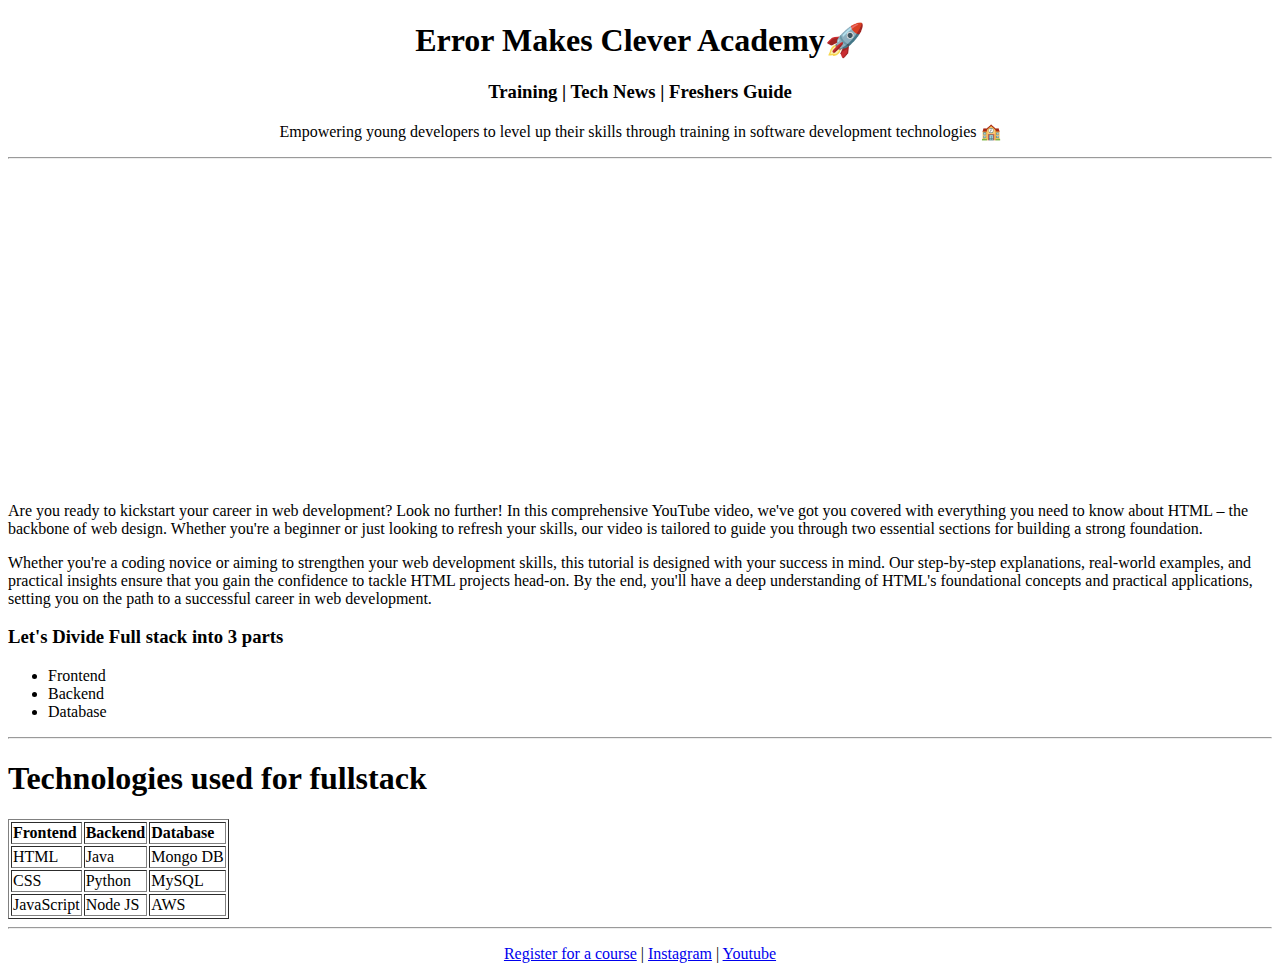
<file: HTML/HTML/index.html>
<!DOCTYPE html>
<html>
    <head>
        <title>EMC</title>
    </head>
    <body>
        <center>
            <h1>Error Makes Clever Academy🚀</h1>
            <h3>Training | Tech News | Freshers Guide </h3>
            <p>Empowering young developers to level up their skills through training in software development technologies 🏫 </p>
            <hr>
            <iframe width="560" height="315" src="https://www.youtube.com/embed/5QzzeYHApV0?si=OLLwIfHPtecXIySS" title="YouTube video player" frameborder="0" allow="accelerometer; autoplay; clipboard-write; encrypted-media; gyroscope; picture-in-picture; web-share" referrerpolicy="strict-origin-when-cross-origin" allowfullscreen></iframe>
        </center>
        <p>Are you ready to kickstart your career in web development? Look no further! In this comprehensive YouTube video, we've got you covered with everything you need to know about HTML – the backbone of web design. Whether you're a beginner or just looking to refresh your skills, our video is tailored to guide you through two essential sections for building a strong foundation.</p>
        <p>Whether you're a coding novice or aiming to strengthen your web development skills, this tutorial is designed with your success in mind. Our step-by-step explanations, real-world examples, and practical insights ensure that you gain the confidence to tackle HTML projects head-on. By the end, you'll have a deep understanding of HTML's foundational concepts and practical applications, setting you on the path to a successful career in web development.</p>
        <h3>Let's Divide Full stack into 3 parts</h3>
        <ul>
            <li>Frontend</li>
            <li>Backend</li>
            <li>Database</li>
        </ul>
        <hr>
        <h1>Technologies used for fullstack</h1>
        <table border="1">
            <tr>
                <td><b>Frontend</b></td>
                <td><b>Backend</b></td>
                <td><b>Database</b></td>
            </tr>
            <tr>
                <td>HTML</td>
                <td>Java</td>
                <td>Mongo DB</td>
            </tr>
            <tr>
                <td>CSS</td>
                <td>Python</td>
                <td>MySQL</td>
            </tr>
            <tr>
                <td>JavaScript</td>
                <td>Node JS</td>
                <td>AWS</td>
            </tr>
        </table>
        <hr>
        <center>
            <p>
            <a href="register.html">Register for a course</a>
            |
            <a href="https://www.instagram.com">Instagram</a>
            |
            <a href="https://www.youtube.com/watch?v=5QzzeYHApV0">Youtube</a>
            </p>
        </center>
    </body>
</html>
</file>
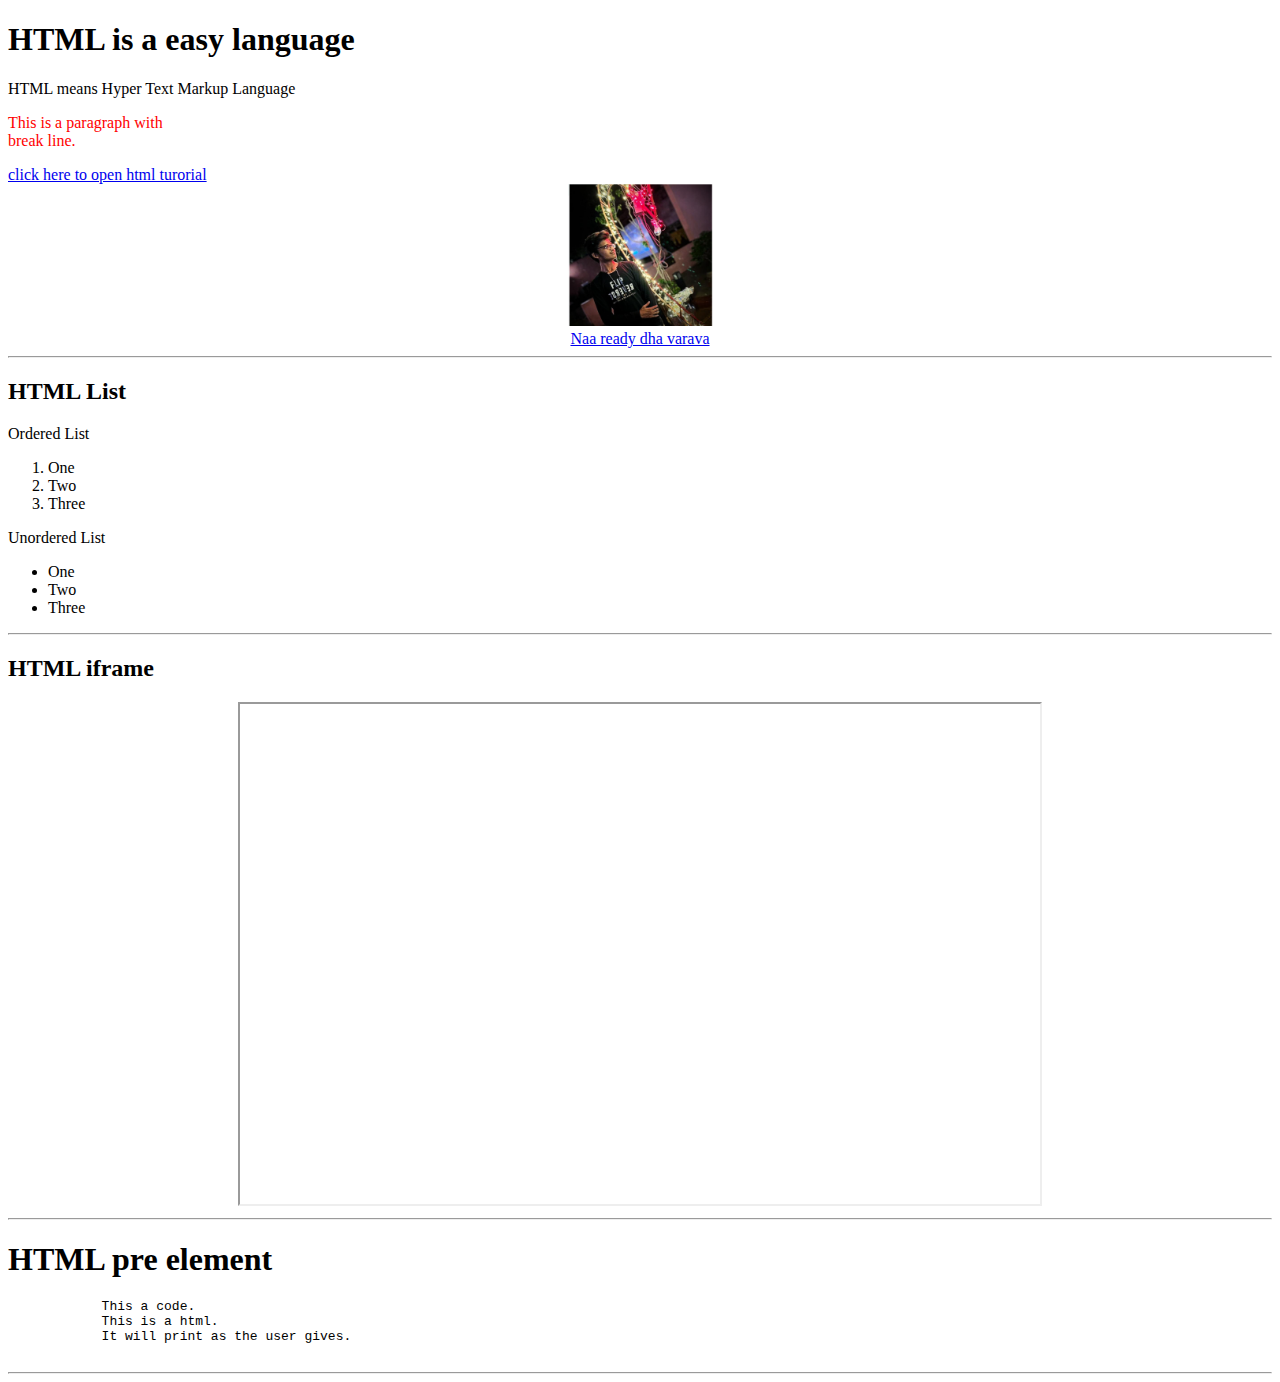
<file: HTML/hari.html>
<!DOCTYPE html>
<HTML lang="en-US">
    <HEAD>
        <TITLE>MY first code in html</TITLE>
    </HEAD>
    <Body>
        <h1>HTML is a easy language</h1>
        <p tile="I'm a tolltip">HTML means Hyper Text Markup Language</p>
        <p style="color:red;">This is a paragraph with <br> break line.</p>
        <a href="https://www.w3schools.com/html/html_attributes.asp">click here to open html turorial</a>
        <br>
        <center>
        <img src="Hari.png" alt="It's my image" width="145" height="142"> 
        <br>
        <a href="https://www.youtube.com/watch?v=3wDiqlTNlfQ">Naa ready dha varava</a>
        </center>
        <hr>
        <h2>HTML List</h2>
        <p>Ordered List</p>
        <ol>
            <li>One</li>
            <li>Two</li>
            <li>Three</li>
        </ol>
        <p>Unordered List</p>
        <ul>
            <li>One</li>
            <li>Two</li>
            <li>Three</li>
        </ul>
        <hr>
        <h2>HTML iframe</h2>
        <center>
        <iframe src="https://tamilyogi.team/" width="800" height="500"></iframe>
        </center>
        <hr>
        <h1>HTML pre element</h1>
        <pre>
            This a code.
            This is a html.
            It will print as the user gives.
        </pre>
        <hr>
    </Body>

</HTML>
</file>
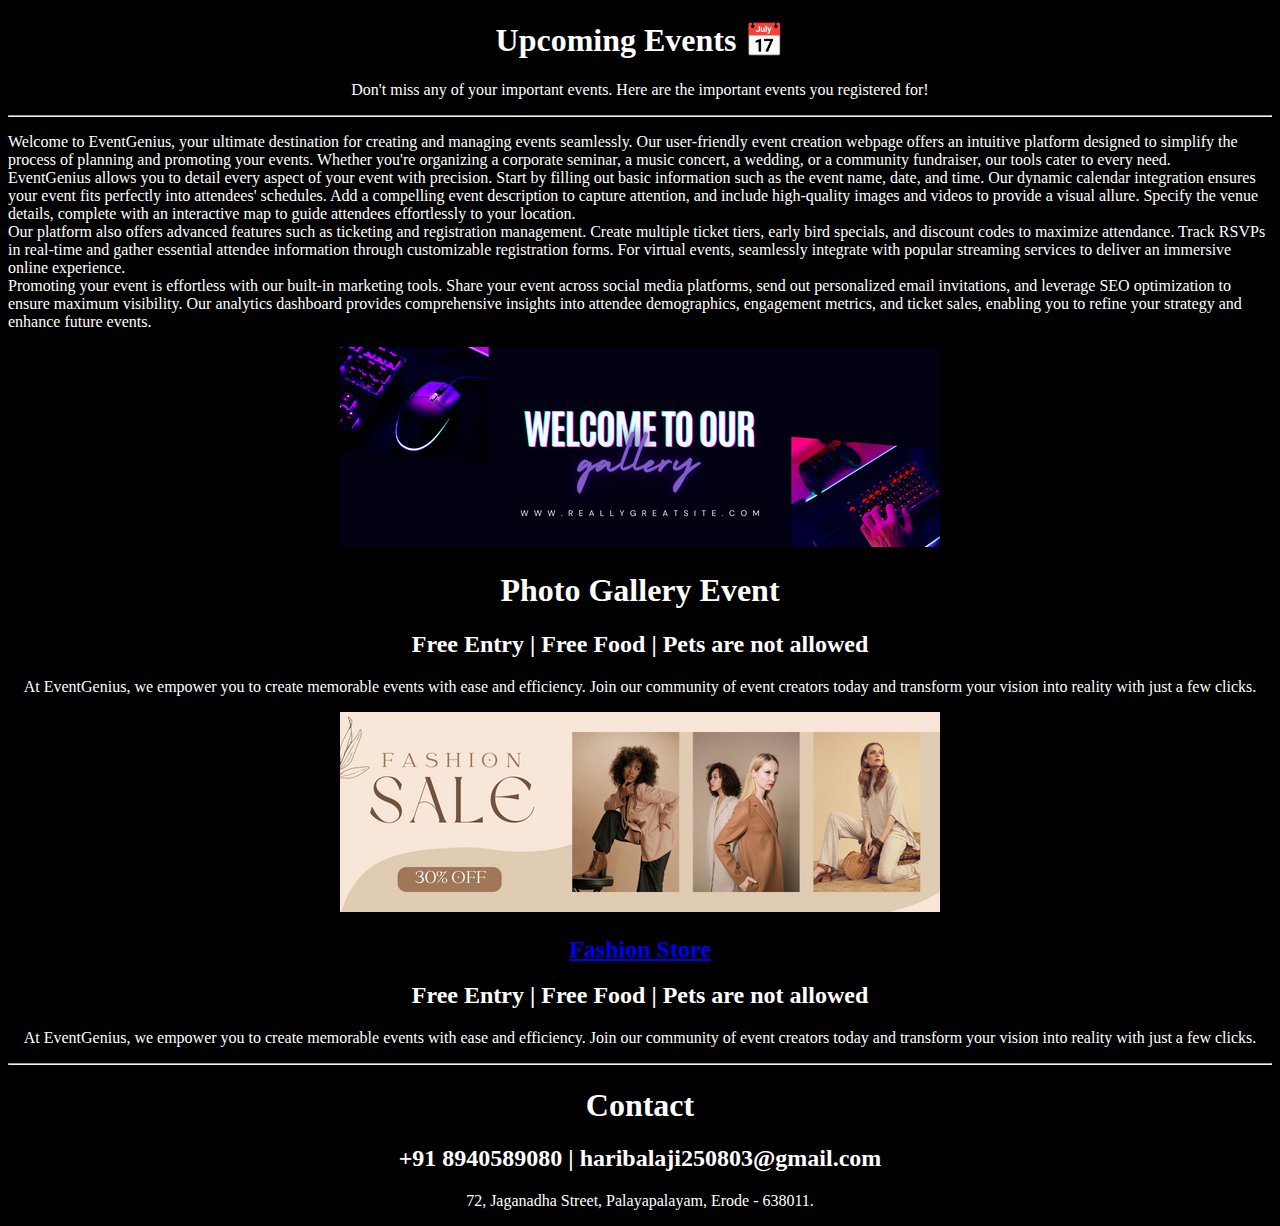
<file: HTML/Project1.html>
<!DOCTYPE html>
<html>
    <head>
        <title>Events</title>
        <link rel="icon" href="date.png">
    </head>
    <body bgcolor="black" style="color: white">
        <center>
        <h1>Upcoming Events 📅</h1>
        <p>Don't miss any of your important events. Here are the important events you registered for!</p>
        </center>
        <hr>
        <p>
            Welcome to EventGenius, your ultimate destination for creating and managing events seamlessly. Our user-friendly event creation webpage offers an intuitive platform designed to simplify the process of planning and promoting your events. Whether you're organizing a corporate seminar, a music concert, a wedding, or a community fundraiser, our tools cater to every need.
            <br>
            EventGenius allows you to detail every aspect of your event with precision. Start by filling out basic information such as the event name, date, and time. Our dynamic calendar integration ensures your event fits perfectly into attendees' schedules. Add a compelling event description to capture attention, and include high-quality images and videos to provide a visual allure. Specify the venue details, complete with an interactive map to guide attendees effortlessly to your location.
            <br>
            Our platform also offers advanced features such as ticketing and registration management. Create multiple ticket tiers, early bird specials, and discount codes to maximize attendance. Track RSVPs in real-time and gather essential attendee information through customizable registration forms. For virtual events, seamlessly integrate with popular streaming services to deliver an immersive online experience.
            <br>
            Promoting your event is effortless with our built-in marketing tools. Share your event across social media platforms, send out personalized email invitations, and leverage SEO optimization to ensure maximum visibility. Our analytics dashboard provides comprehensive insights into attendee demographics, engagement metrics, and ticket sales, enabling you to refine your strategy and enhance future events.
        </p>
        <center>
        <img src="event1.png">
        <h1>Photo Gallery Event</h1>
        <h2>Free Entry | Free Food | Pets are not allowed</h2>
        <p>
            At EventGenius, we empower you to create memorable events with ease and efficiency. Join our community of event creators today and transform your vision into reality with just a few clicks.
        </p>
        <img src="event2.png">
        <br>
        <h2>
        <a href="https://www.myntra.com/">Fashion Store</a>
        </h2>
        <h2>Free Entry | Free Food | Pets are not allowed</h2>
        <p>
            At EventGenius, we empower you to create memorable events with ease and efficiency. Join our community of event creators today and transform your vision into reality with just a few clicks.
        </p>
        </center>
        <hr>
        <center>
            <h1>Contact</h1>
            <h2>
                +91 8940589080 | haribalaji250803@gmail.com
            </h2>
            <p>72, Jaganadha Street, Palayapalayam, Erode - 638011.</p>
        </center>
    </body>
</html>
</file>
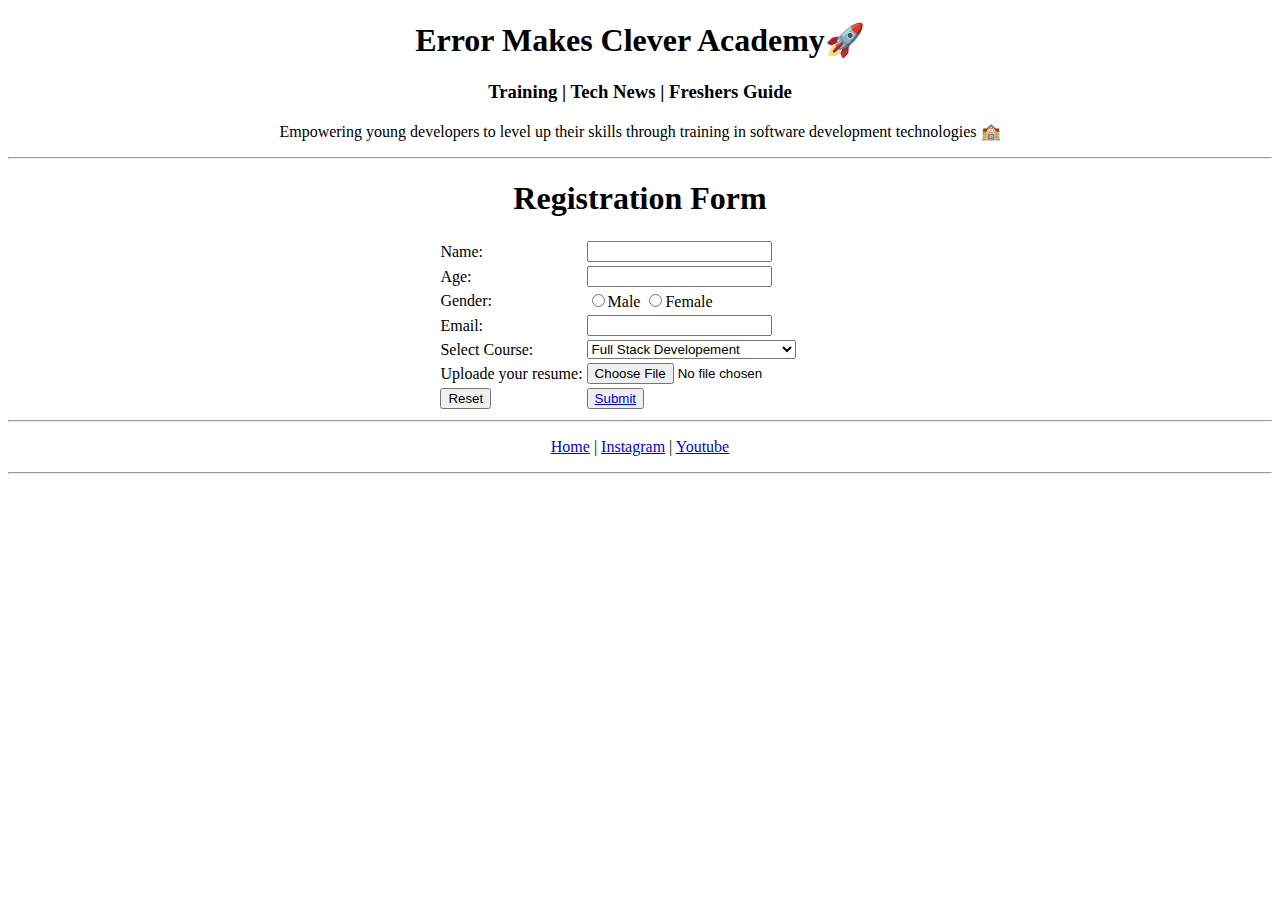
<file: HTML/HTML/register.html>
<!DOCTYPE html>
<html>
    <head>
        <title>Register for a course</title>
    </head>
    <body>
        <center>
            <h1>Error Makes Clever Academy🚀</h1>
            <h3>Training | Tech News | Freshers Guide </h3>
            <p>Empowering young developers to level up their skills through training in software development technologies 🏫 </p>
            <hr>
            <h1>Registration Form</h1>
            <form>
                <table>
                    <tr>
                        <td>Name: </td>
                        <td><input type="text"></td>
                    </tr>
                    <tr>
                        <td>Age: </td>
                        <td><input type="number"></td>
                    </tr>
                    <tr>
                        <td>Gender: </td>
                        <td>
                            <input type="radio" name="G">Male
                            <input type="radio" name="G">Female
                        </td>
                    </tr>
                    <tr>
                        <td>Email: </td>
                        <td><input type="email"></td>
                    </tr>
                    <tr>
                        <td>Select Course: </td>
                        <td>
                            <select>
                                <option>Full Stack Developement</option>
                                <option>Web Development</option>
                                <option>Database Management System</option>
                                <option>Data Structures</option>
                                <option>All the above</option>
                            </select>
                        </td>
                    </tr>
                    <tr>
                        <td>Uploade your resume: </td>
                        <td><input type="file"></td>
                    </tr>
                    <tr>
                        <td><input type="reset"></td>
                        <td>
                            <button>
                                <a href="registered.html">Submit</a>
                            </button>
                        </td>
                    </tr>
                </table>
            </form>
            <hr>
            <p>
                <a href="index.html">Home</a> | <a href="https://www.instagram.com">Instagram</a> | <a href="https://www.youtube.com/watch?v=5QzzeYHApV0">Youtube</a>
            </p>
            <hr>
        </center>
    </body>
</html>
</file>
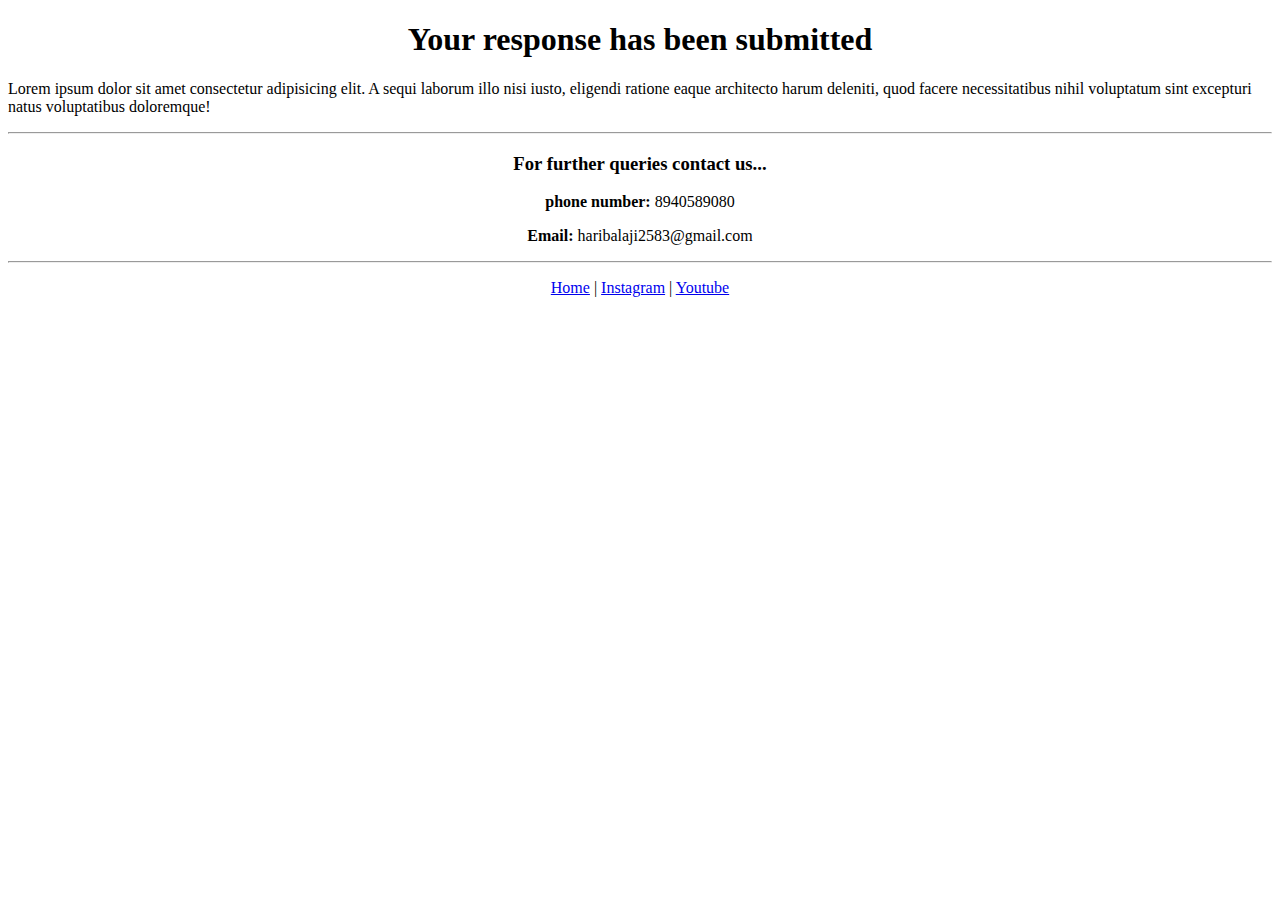
<file: HTML/HTML/registered.html>
<!DOCTYPE html>
<html>
    <head>
        <title>Registerd</title>
    </head>
    <body>
        <center>
            <h1>Your response has been submitted</h1>
        </center>
        <p>Lorem ipsum dolor sit amet consectetur adipisicing elit. A sequi laborum illo nisi iusto, eligendi ratione eaque architecto harum deleniti, quod facere necessitatibus nihil voluptatum sint excepturi natus voluptatibus doloremque!</p>
        <hr>
        <center>
            <h3>For further queries contact us...</h3>
            <p><b>phone number: </b>8940589080</p>
            <p><b>Email: </b>haribalaji2583@gmail.com</p>
            <hr>
            <p>
                <a href="index.html">Home</a> | <a href="https://www.instagram.com">Instagram</a> | <a href="https://www.youtube.com/watch?v=5QzzeYHApV0">Youtube</a>
            </p>
        </center>
        
    </body>
</html>
</file>
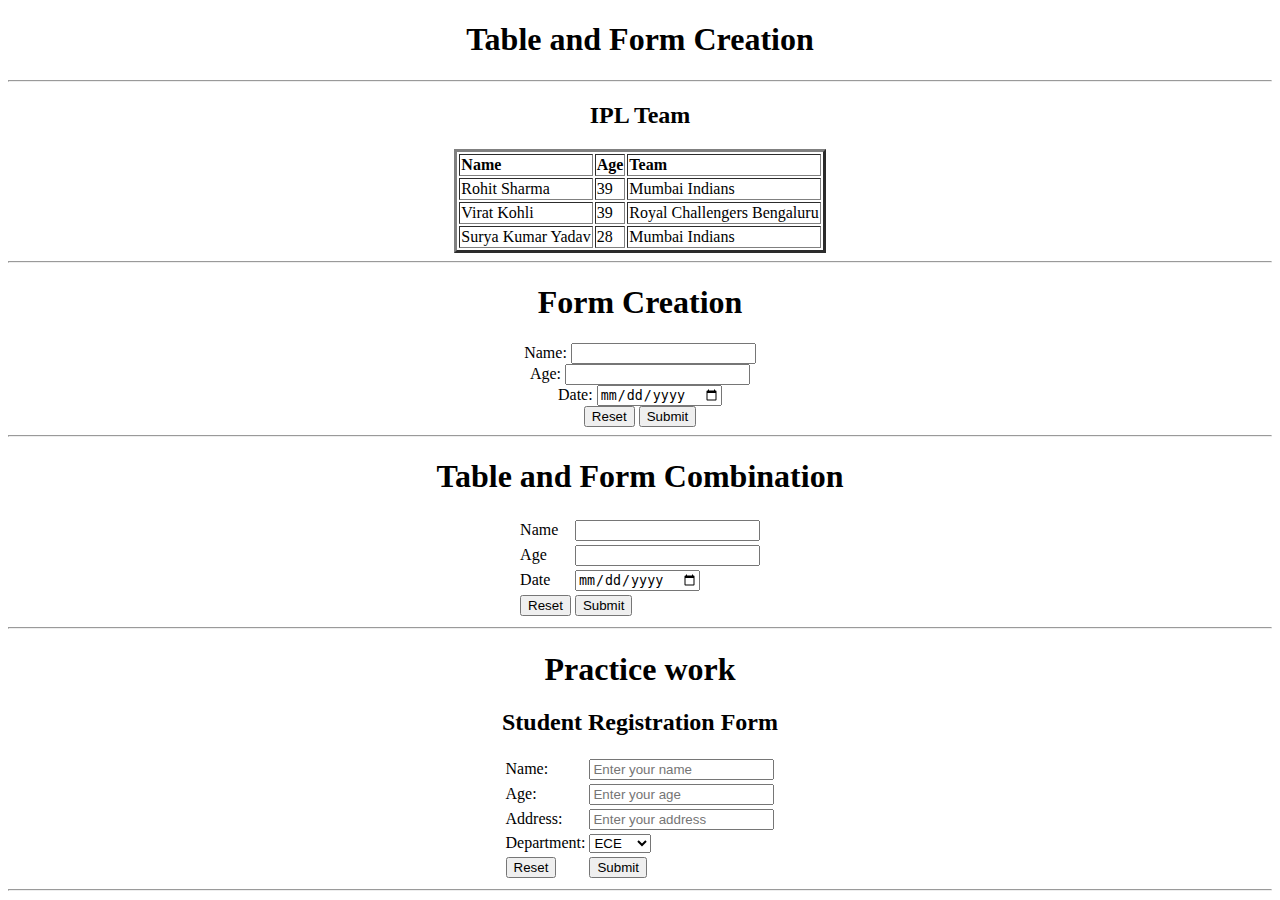
<file: HTML/HTML/table.html>
<!DOCTYPE html>
<html>
    <title>Practice</title>
    <body>
        <center>
            <h1>Table and Form Creation</h1>
            <hr>
        <h2>IPL Team</h2>
        <table border="3">
            <tr>
                <td><b>Name</b></td>
                <td><b>Age</b></td>
                <td><b>Team</b></td>
            </tr>
            <tr>
                <td>Rohit Sharma</td>
                <td>39</td>
                <td>Mumbai Indians</td>
            </tr>
            <tr>
                <td>Virat Kohli</td>
                <td>39</td>
                <td>Royal Challengers Bengaluru</td>
            </tr>
            <tr>
                <td>Surya Kumar Yadav</td>
                <td>28</td>
                <td>Mumbai Indians</td>
            </tr>
        </table>
        </center>
        <hr>
        <center>
            <h1>Form Creation</h1>
            Name: <input type="Text"><br>
            Age: <input type="number"><br>
            Date: <input type="date"><br>
            <input type="reset">
            <input type="submit">
        </center>
        <hr>
        <center>
            <h1>Table and Form Combination</h1>
            <form>
                <table>
                    <tr>
                        <td>Name</td>
                        <td><input type="text"></td>
                    </tr>
                    <tr>
                        <td>Age</td>
                        <td><input type="number"></td>
                    </tr>
                    <tr>
                        <td>Date</td>
                        <td><input type="date"></td>
                    </tr>
                    <tr>
                        <td><input type="reset"></td>
                        <td><input type="submit"></td>
                    </tr>
                </table>
            </form>
        </center>
        <hr>
        <center>
            <h1>Practice work</h1>
            <h2>Student Registration Form</h2>
            <form>
                <table>
                    <tr>
                        <td>Name: </td>
                        <td><input type="text" placeholder="Enter your name"></td>
                    </tr>
                    <tr>
                        <td>Age: </td>
                        <td><input type="number" placeholder="Enter your age"></td>
                    </tr>
                    <tr>
                        <td>Address: </td>
                        <td><input type="text" placeholder="Enter your address"></td>
                    </tr>
                    <tr>
                        <td>Department: </td>
                        <td>
                            <select>
                                <option>ECE</option>
                                <option>CSE</option>
                                <option>EEE</option>
                                <option>MECH</option>
                                <option>BME</option>
                                <option>IT</option>
                                <option>CIVIL</option>

                            </select>
                        </td>
                    </tr>
                    <tr>
                        <td><input type="reset"></td>
                        <td><input type="submit"></td>
                    </tr>
                </table>
            </form>
        </center>
        <hr>
    </body>
</html>
</file>
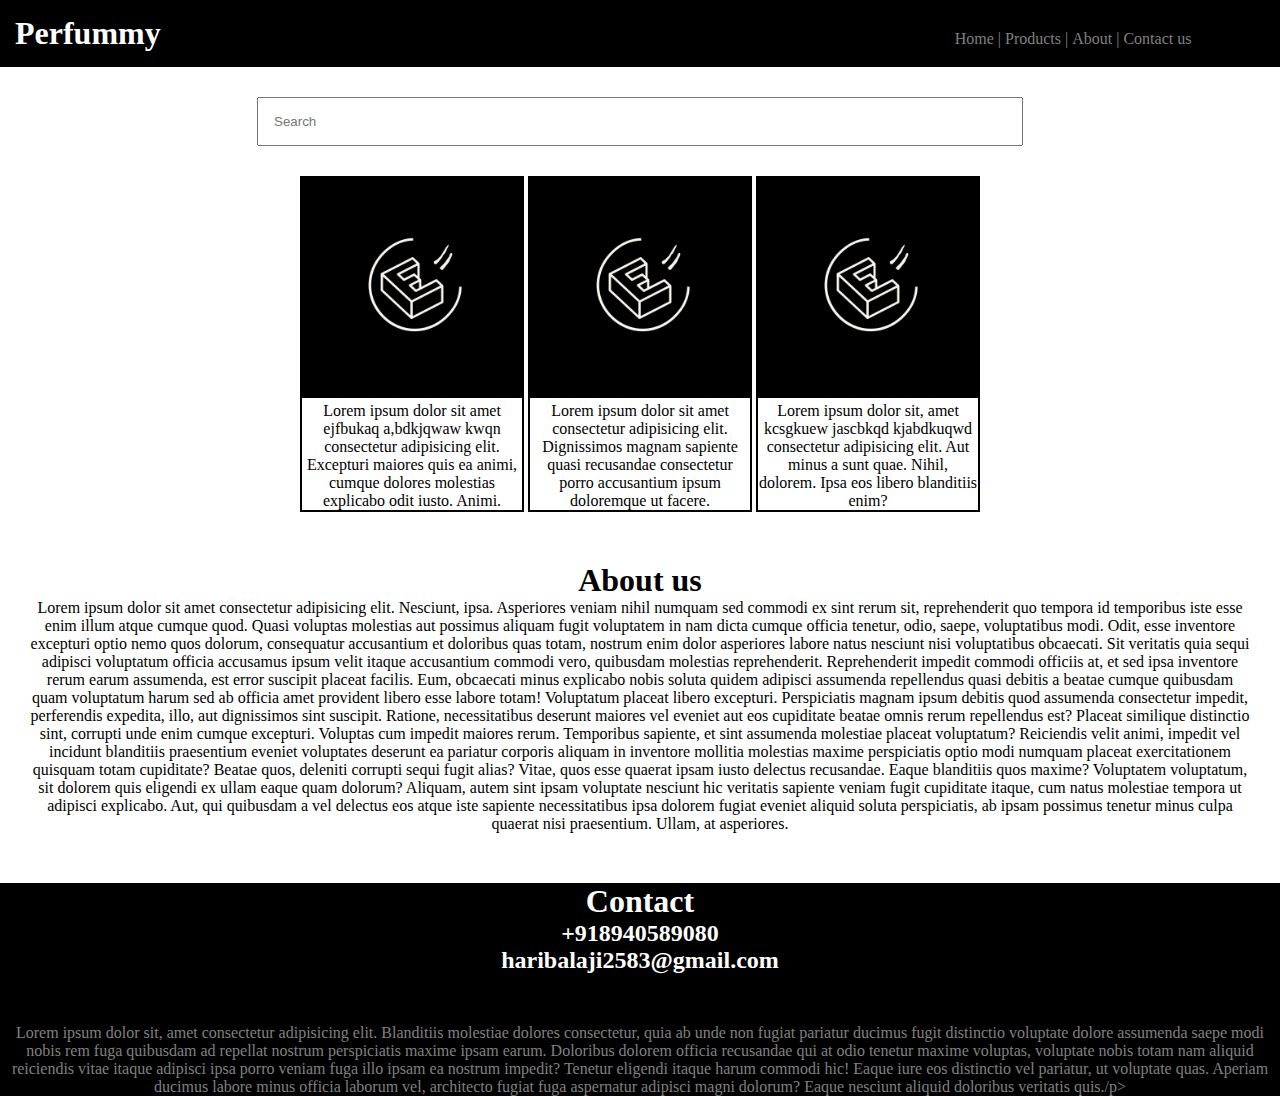
<file: HTML/HTML/css/basic.html>
<!DOCTYPE html>
<html>
    <head>
        <title>
            Perfumy
        </title>
        <link rel="stylesheet" href="style.css">
    </head>
    <body>
        <div>
            <nav>
                <h1>Perfummy</h1>
                <ul>
                    <li>Home |</li>
                    <li>Products |</li>
                    <li>About |</li>
                    <li>Contact us</li>
                </ul>
            </nav>
        </div>
        <div class="searchbar">
            <input placeholder="Search">
        </div>
        <div class="Product">
            <div class="box">
                <img src="emc.png" width="220px" height="220px">
                <p>Lorem ipsum dolor sit amet ejfbukaq a,bdkjqwaw kwqn consectetur adipisicing elit. Excepturi maiores quis ea animi, cumque dolores molestias explicabo odit iusto. Animi.</p>

            </div>
            <div class="box">
                <img src="emc.png" width="220px" height="220px">
                <p>Lorem ipsum dolor sit amet consectetur adipisicing elit. Dignissimos magnam sapiente quasi recusandae consectetur porro accusantium ipsum doloremque ut facere.</p>

            </div>
            <div class="box">
                <img src="emc.png" width="220px" height="220px">
                <p>Lorem ipsum dolor sit, amet kcsgkuew jascbkqd kjabdkuqwd consectetur adipisicing elit. Aut minus a sunt quae. Nihil, dolorem. Ipsa eos libero blanditiis enim?</p>

            </div>
            <div class="about">
                <h1>About us</h1>
                <p>Lorem ipsum dolor sit amet consectetur adipisicing elit. Nesciunt, ipsa. Asperiores veniam nihil numquam sed commodi ex sint rerum sit, reprehenderit quo tempora id temporibus iste esse enim illum atque cumque quod. Quasi voluptas molestias aut possimus aliquam fugit voluptatem in nam dicta cumque officia tenetur, odio, saepe, voluptatibus modi. Odit, esse inventore excepturi optio nemo quos dolorum, consequatur accusantium et doloribus quas totam, nostrum enim dolor asperiores labore natus nesciunt nisi voluptatibus obcaecati. Sit veritatis quia sequi adipisci voluptatum officia accusamus ipsum velit itaque accusantium commodi vero, quibusdam molestias reprehenderit. Reprehenderit impedit commodi officiis at, et sed ipsa inventore rerum earum assumenda, est error suscipit placeat facilis. Eum, obcaecati minus explicabo nobis soluta quidem adipisci assumenda repellendus quasi debitis a beatae cumque quibusdam quam voluptatum harum sed ab officia amet provident libero esse labore totam! Voluptatum placeat libero excepturi. Perspiciatis magnam ipsum debitis quod assumenda consectetur impedit, perferendis expedita, illo, aut dignissimos sint suscipit. Ratione, necessitatibus deserunt maiores vel eveniet aut eos cupiditate beatae omnis rerum repellendus est? Placeat similique distinctio sint, corrupti unde enim cumque excepturi. Voluptas cum impedit maiores rerum. Temporibus sapiente, et sint assumenda molestiae placeat voluptatum? Reiciendis velit animi, impedit vel incidunt blanditiis praesentium eveniet voluptates deserunt ea pariatur corporis aliquam in inventore mollitia molestias maxime perspiciatis optio modi numquam placeat exercitationem quisquam totam cupiditate? Beatae quos, deleniti corrupti sequi fugit alias? Vitae, quos esse quaerat ipsam iusto delectus recusandae. Eaque blanditiis quos maxime? Voluptatem voluptatum, sit dolorem quis eligendi ex ullam eaque quam dolorum? Aliquam, autem sint ipsam voluptate nesciunt hic veritatis sapiente veniam fugit cupiditate itaque, cum natus molestiae tempora ut adipisci explicabo. Aut, qui quibusdam a vel delectus eos atque iste sapiente necessitatibus ipsa dolorem fugiat eveniet aliquid soluta perspiciatis, ab ipsam possimus tenetur minus culpa quaerat nisi praesentium. Ullam, at asperiores.</p>

            </div>
            <div class="Contact">
                <h1>Contact</h1>
                <h2>+918940589080</h2>
                <h2>haribalaji2583@gmail.com</h2>
                <p class="para">Lorem ipsum dolor sit, amet consectetur adipisicing elit. Blanditiis molestiae dolores consectetur, quia ab unde non fugiat pariatur ducimus fugit distinctio voluptate dolore assumenda saepe modi nobis rem fuga quibusdam ad repellat nostrum perspiciatis maxime ipsam earum. Doloribus dolorem officia recusandae qui at odio tenetur maxime voluptas, voluptate nobis totam nam aliquid reiciendis vitae itaque adipisci ipsa porro veniam fuga illo ipsam ea nostrum impedit? Tenetur eligendi itaque harum commodi hic! Eaque iure eos distinctio vel pariatur, ut voluptate quas. Aperiam ducimus labore minus officia laborum vel, architecto fugiat fuga aspernatur adipisci magni dolorum? Eaque nesciunt aliquid doloribus veritatis quis./p>

            </div>

        </div>
    </body>
</html>
</file>
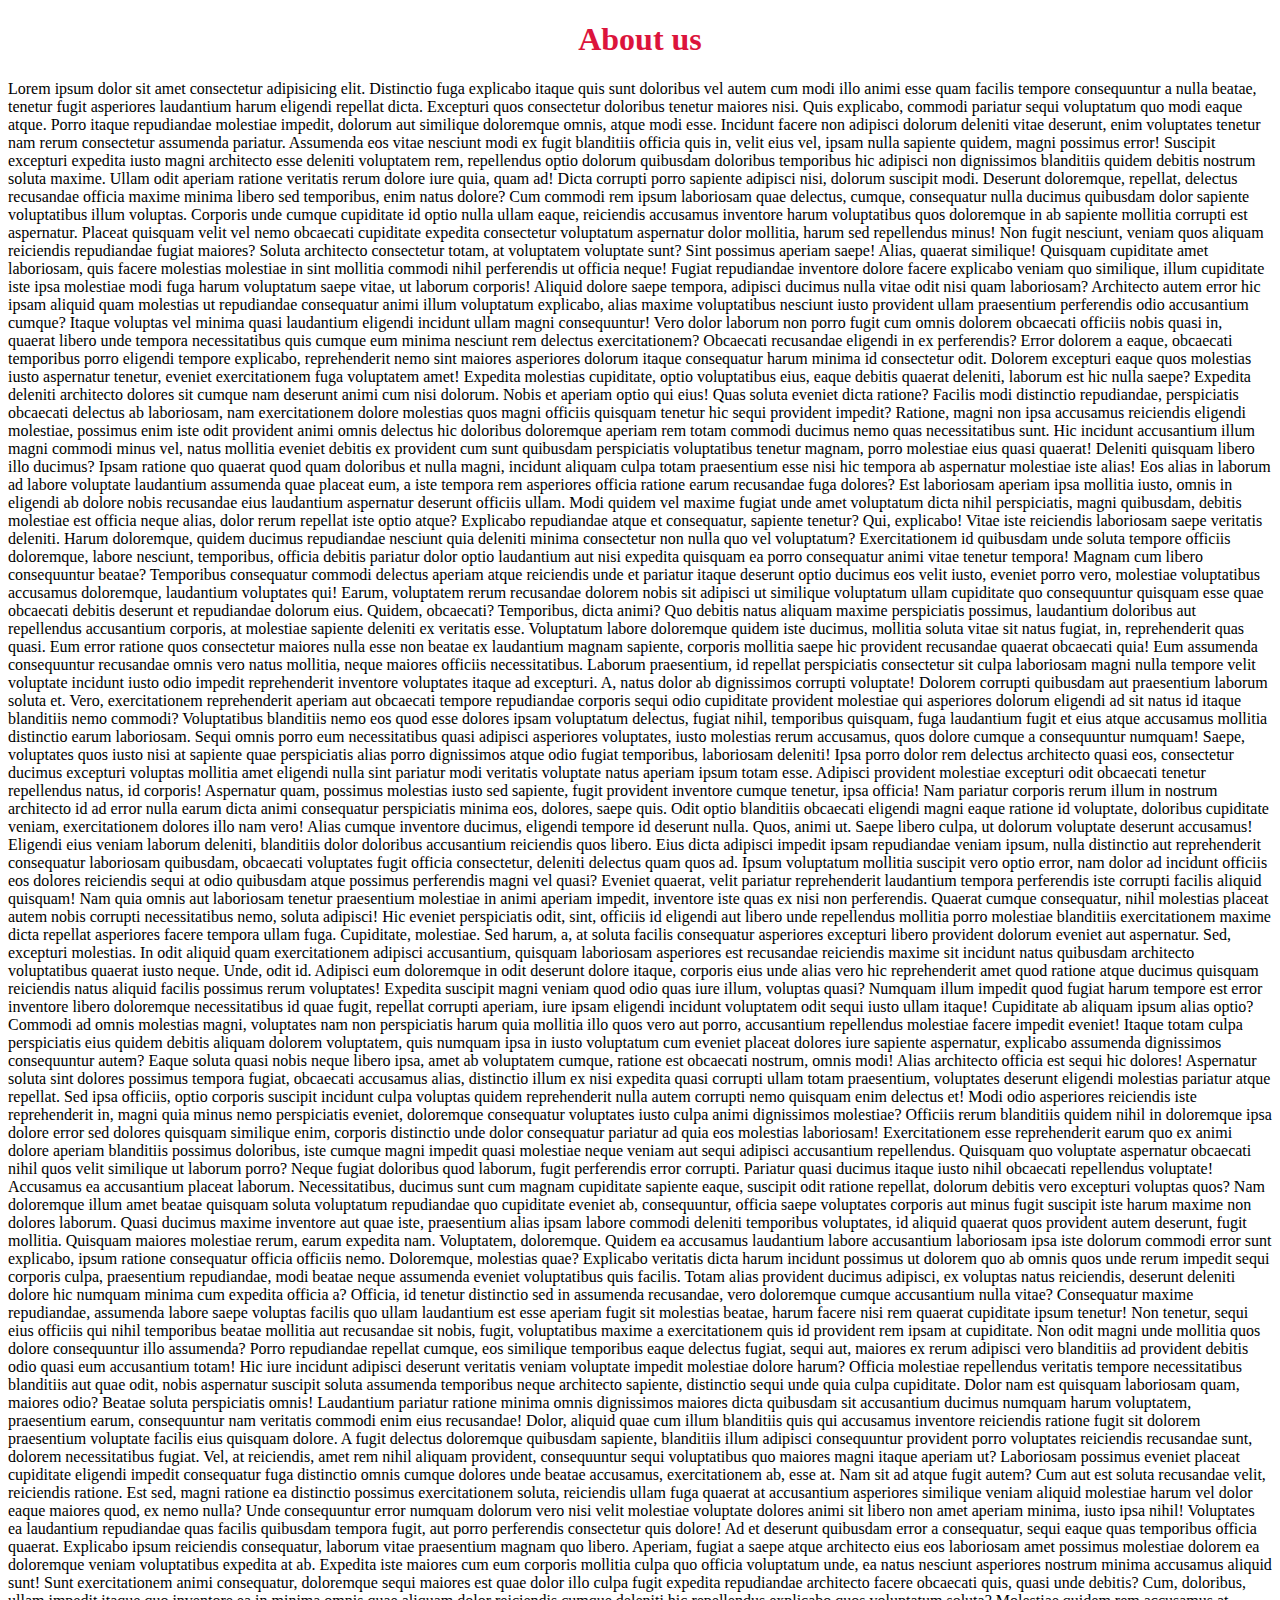
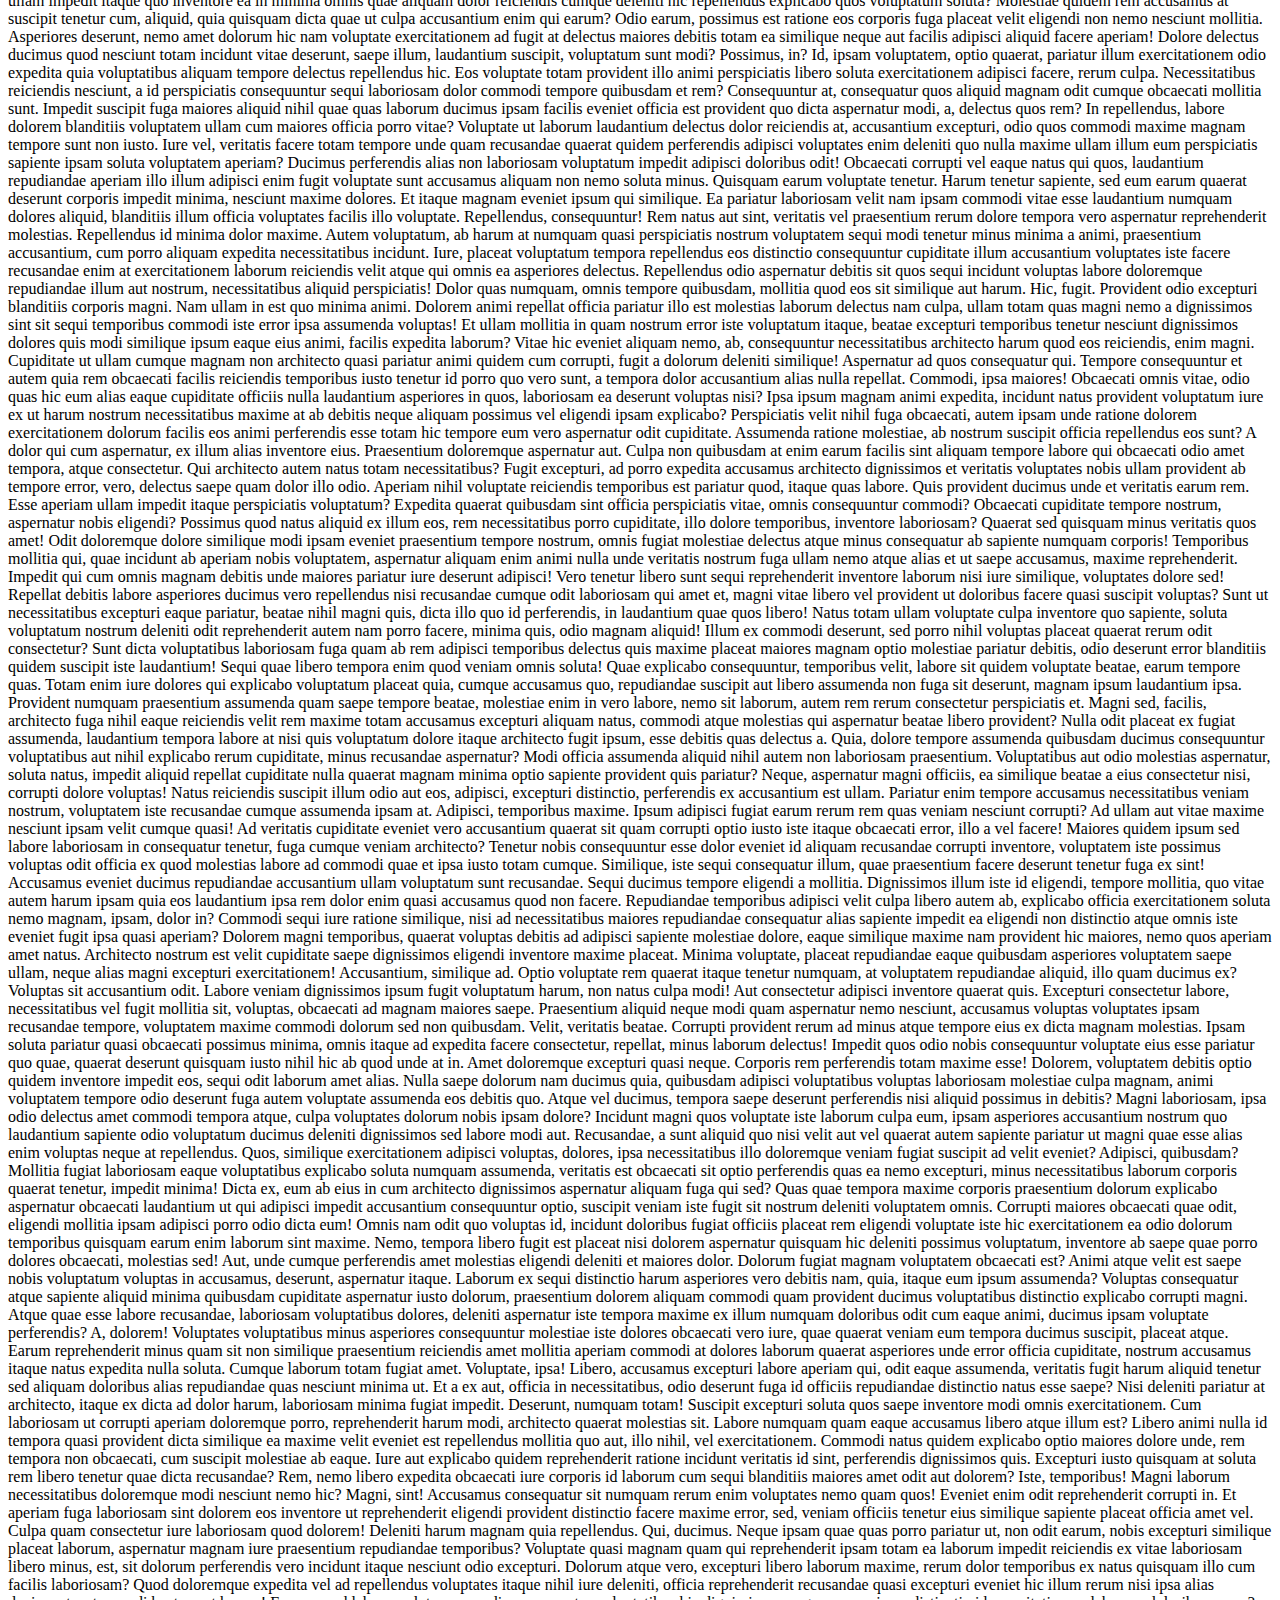
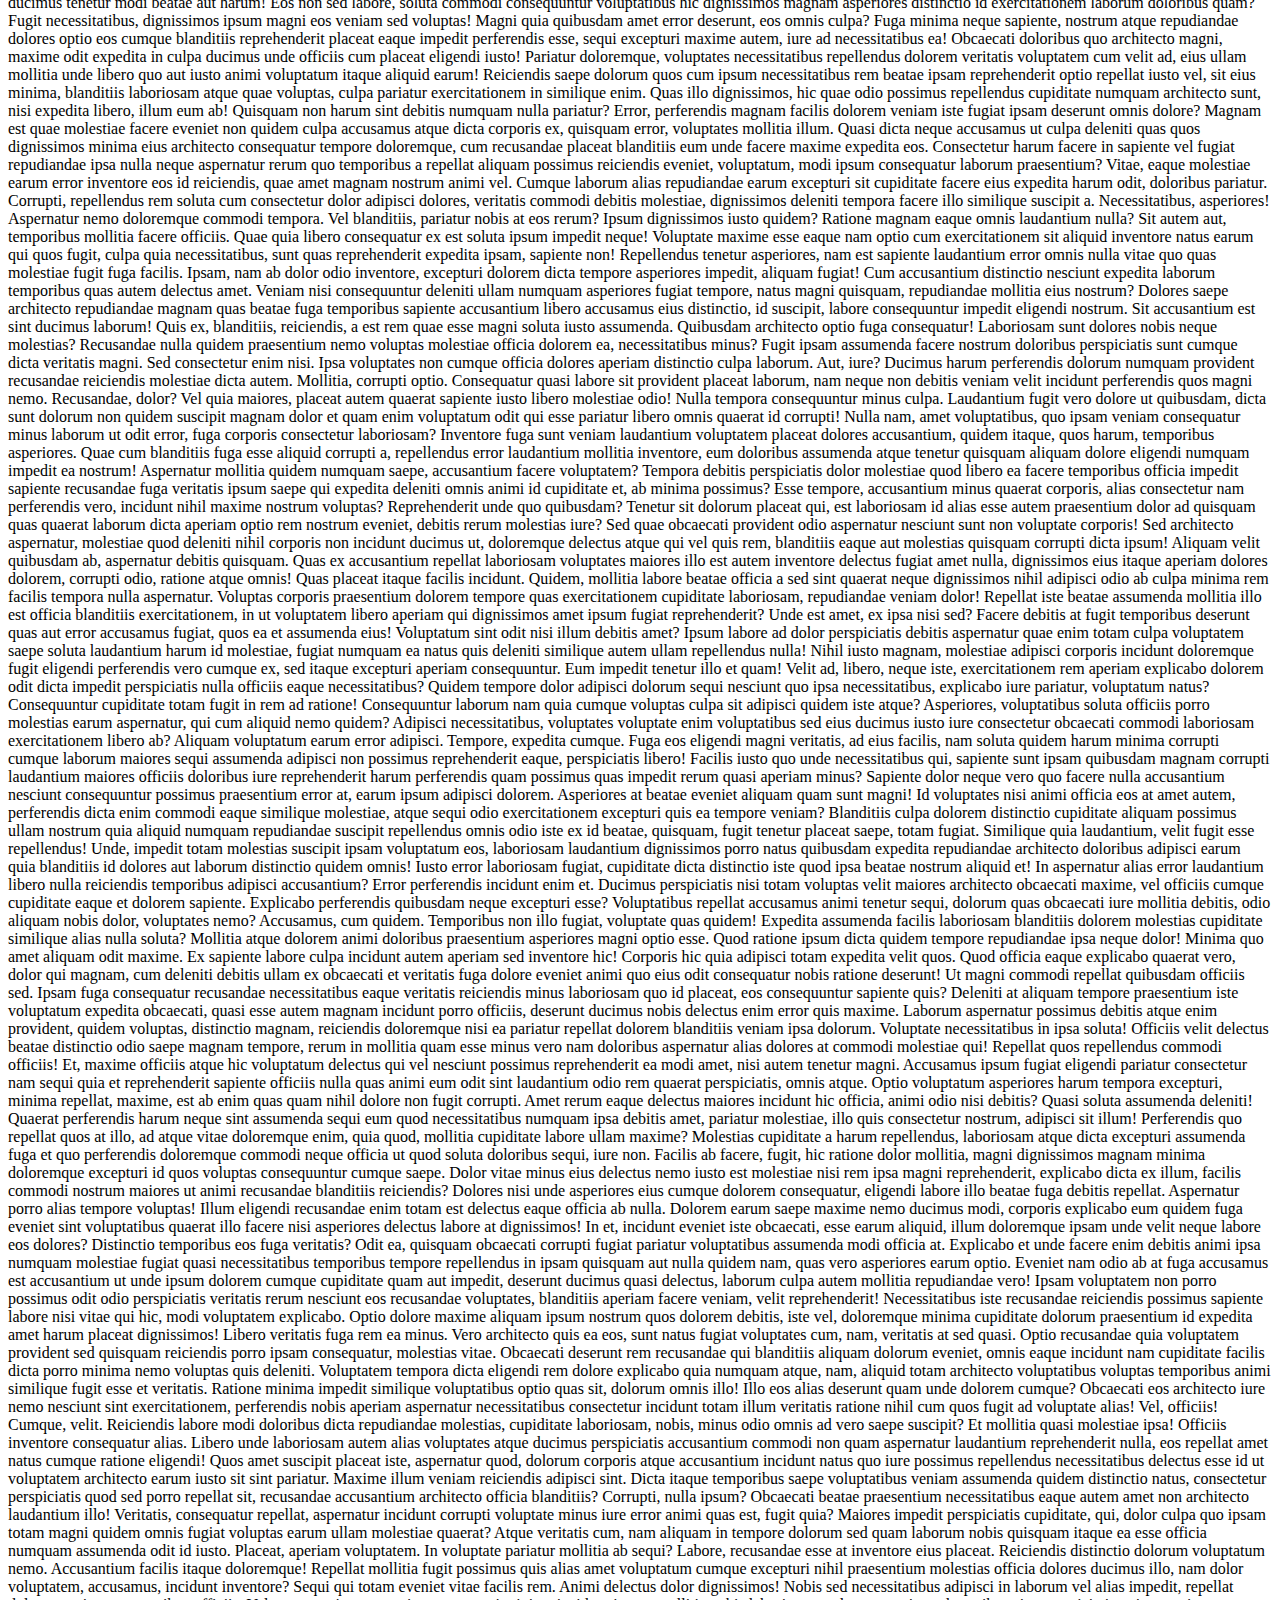
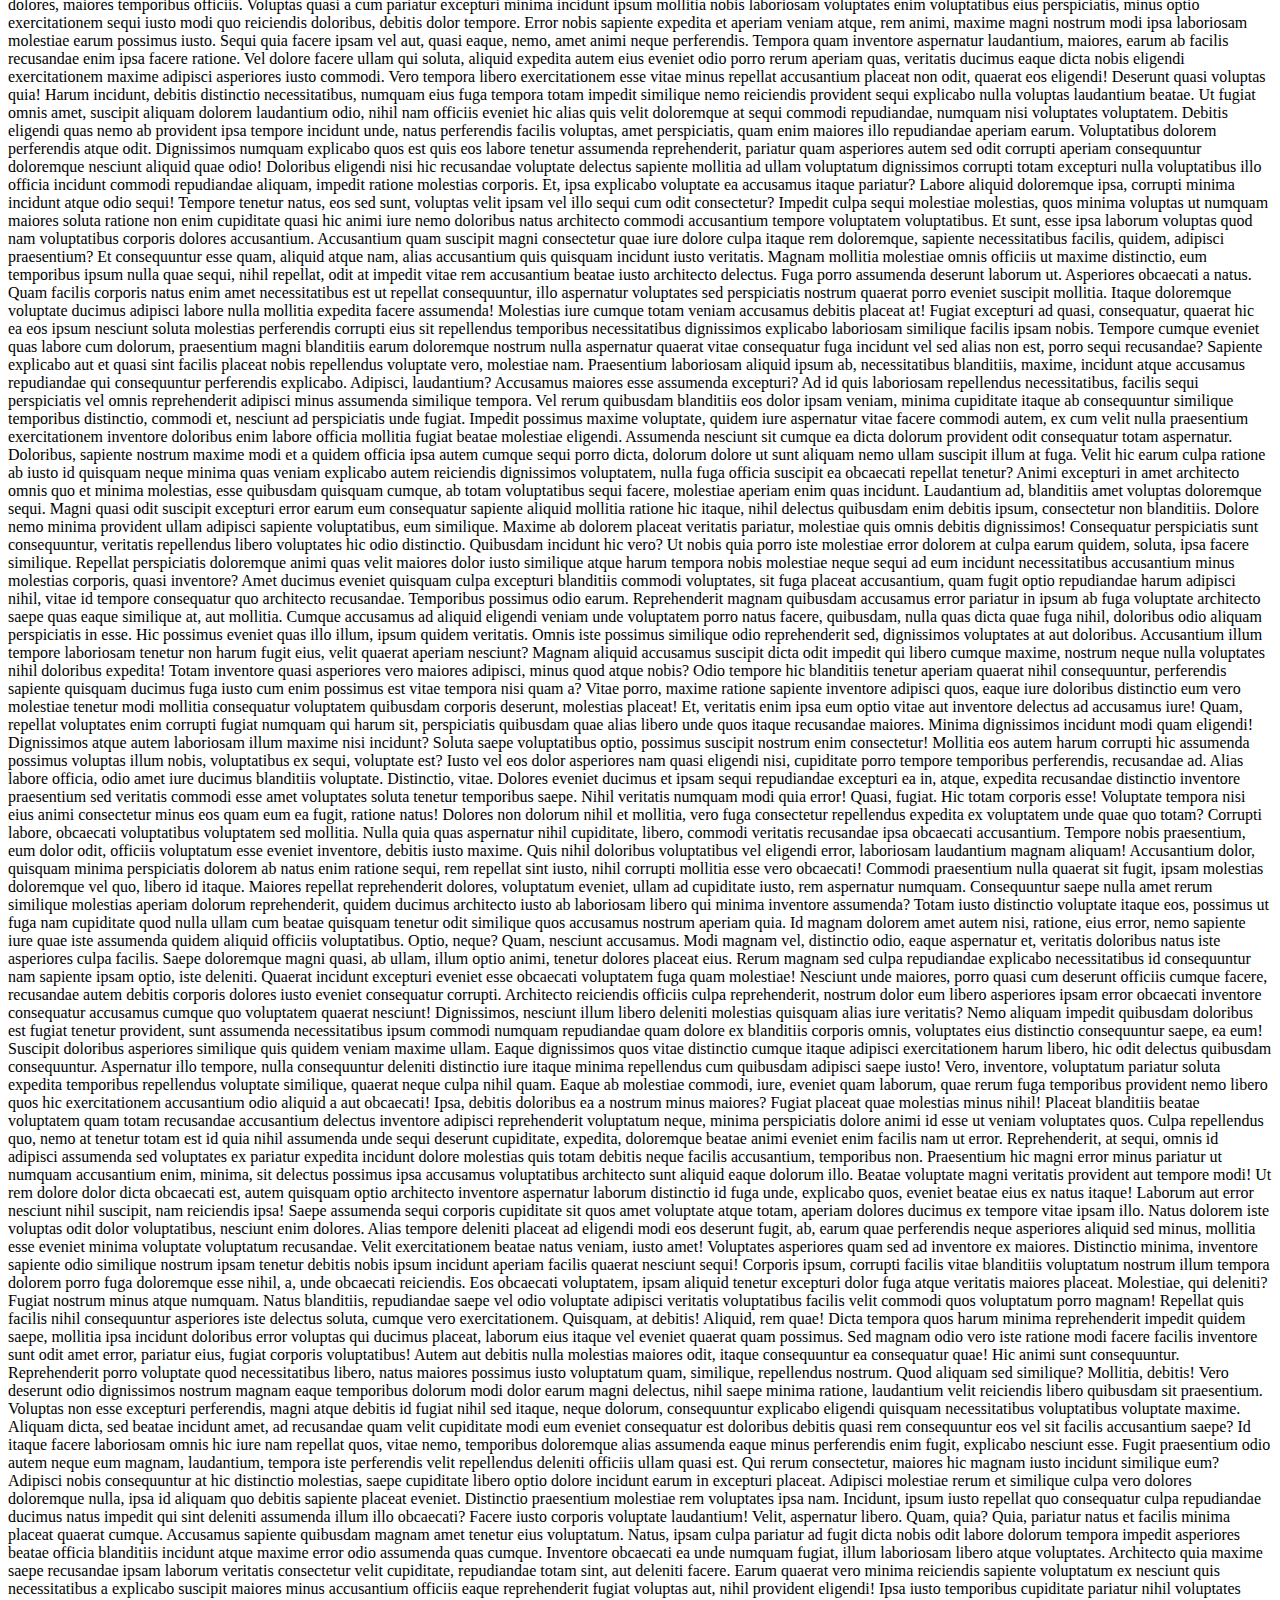
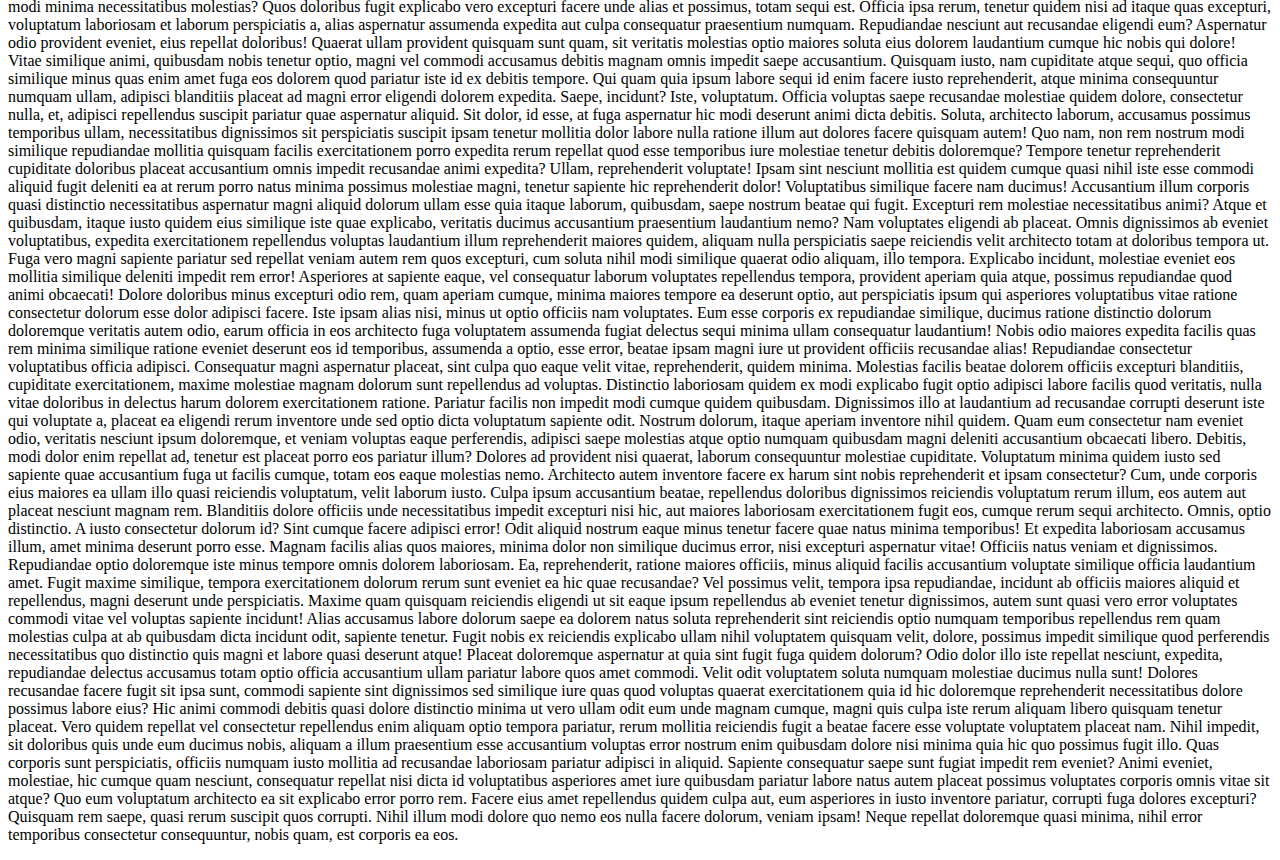
<file: HTML/HTML/Project 1/About.html>
<!DOCTYPE html>
<html>
    <head>
        <title>About</title>
    </head>
    <body>
        <center>
        <h1 style="color: crimson;">About us</h1>
        </center>
        <p>Lorem ipsum dolor sit amet consectetur adipisicing elit. Distinctio fuga explicabo itaque quis sunt doloribus vel autem cum modi illo animi esse quam facilis tempore consequuntur a nulla beatae, tenetur fugit asperiores laudantium harum eligendi repellat dicta. Excepturi quos consectetur doloribus tenetur maiores nisi. Quis explicabo, commodi pariatur sequi voluptatum quo modi eaque atque. Porro itaque repudiandae molestiae impedit, dolorum aut similique doloremque omnis, atque modi esse. Incidunt facere non adipisci dolorum deleniti vitae deserunt, enim voluptates tenetur nam rerum consectetur assumenda pariatur. Assumenda eos vitae nesciunt modi ex fugit blanditiis officia quis in, velit eius vel, ipsam nulla sapiente quidem, magni possimus error! Suscipit excepturi expedita iusto magni architecto esse deleniti voluptatem rem, repellendus optio dolorum quibusdam doloribus temporibus hic adipisci non dignissimos blanditiis quidem debitis nostrum soluta maxime. Ullam odit aperiam ratione veritatis rerum dolore iure quia, quam ad! Dicta corrupti porro sapiente adipisci nisi, dolorum suscipit modi. Deserunt doloremque, repellat, delectus recusandae officia maxime minima libero sed temporibus, enim natus dolore? Cum commodi rem ipsum laboriosam quae delectus, cumque, consequatur nulla ducimus quibusdam dolor sapiente voluptatibus illum voluptas. Corporis unde cumque cupiditate id optio nulla ullam eaque, reiciendis accusamus inventore harum voluptatibus quos doloremque in ab sapiente mollitia corrupti est aspernatur. Placeat quisquam velit vel nemo obcaecati cupiditate expedita consectetur voluptatum aspernatur dolor mollitia, harum sed repellendus minus! Non fugit nesciunt, veniam quos aliquam reiciendis repudiandae fugiat maiores? Soluta architecto consectetur totam, at voluptatem voluptate sunt? Sint possimus aperiam saepe! Alias, quaerat similique! Quisquam cupiditate amet laboriosam, quis facere molestias molestiae in sint mollitia commodi nihil perferendis ut officia neque! Fugiat repudiandae inventore dolore facere explicabo veniam quo similique, illum cupiditate iste ipsa molestiae modi fuga harum voluptatum saepe vitae, ut laborum corporis! Aliquid dolore saepe tempora, adipisci ducimus nulla vitae odit nisi quam laboriosam? Architecto autem error hic ipsam aliquid quam molestias ut repudiandae consequatur animi illum voluptatum explicabo, alias maxime voluptatibus nesciunt iusto provident ullam praesentium perferendis odio accusantium cumque? Itaque voluptas vel minima quasi laudantium eligendi incidunt ullam magni consequuntur! Vero dolor laborum non porro fugit cum omnis dolorem obcaecati officiis nobis quasi in, quaerat libero unde tempora necessitatibus quis cumque eum minima nesciunt rem delectus exercitationem? Obcaecati recusandae eligendi in ex perferendis? Error dolorem a eaque, obcaecati temporibus porro eligendi tempore explicabo, reprehenderit nemo sint maiores asperiores dolorum itaque consequatur harum minima id consectetur odit. Dolorem excepturi eaque quos molestias iusto aspernatur tenetur, eveniet exercitationem fuga voluptatem amet! Expedita molestias cupiditate, optio voluptatibus eius, eaque debitis quaerat deleniti, laborum est hic nulla saepe? Expedita deleniti architecto dolores sit cumque nam deserunt animi cum nisi dolorum. Nobis et aperiam optio qui eius! Quas soluta eveniet dicta ratione? Facilis modi distinctio repudiandae, perspiciatis obcaecati delectus ab laboriosam, nam exercitationem dolore molestias quos magni officiis quisquam tenetur hic sequi provident impedit? Ratione, magni non ipsa accusamus reiciendis eligendi molestiae, possimus enim iste odit provident animi omnis delectus hic doloribus doloremque aperiam rem totam commodi ducimus nemo quas necessitatibus sunt. Hic incidunt accusantium illum magni commodi minus vel, natus mollitia eveniet debitis ex provident cum sunt quibusdam perspiciatis voluptatibus tenetur magnam, porro molestiae eius quasi quaerat! Deleniti quisquam libero illo ducimus? Ipsam ratione quo quaerat quod quam doloribus et nulla magni, incidunt aliquam culpa totam praesentium esse nisi hic tempora ab aspernatur molestiae iste alias! Eos alias in laborum ad labore voluptate laudantium assumenda quae placeat eum, a iste tempora rem asperiores officia ratione earum recusandae fuga dolores? Est laboriosam aperiam ipsa mollitia iusto, omnis in eligendi ab dolore nobis recusandae eius laudantium aspernatur deserunt officiis ullam. Modi quidem vel maxime fugiat unde amet voluptatum dicta nihil perspiciatis, magni quibusdam, debitis molestiae est officia neque alias, dolor rerum repellat iste optio atque? Explicabo repudiandae atque et consequatur, sapiente tenetur? Qui, explicabo! Vitae iste reiciendis laboriosam saepe veritatis deleniti. Harum doloremque, quidem ducimus repudiandae nesciunt quia deleniti minima consectetur non nulla quo vel voluptatum? Exercitationem id quibusdam unde soluta tempore officiis doloremque, labore nesciunt, temporibus, officia debitis pariatur dolor optio laudantium aut nisi expedita quisquam ea porro consequatur animi vitae tenetur tempora! Magnam cum libero consequuntur beatae? Temporibus consequatur commodi delectus aperiam atque reiciendis unde et pariatur itaque deserunt optio ducimus eos velit iusto, eveniet porro vero, molestiae voluptatibus accusamus doloremque, laudantium voluptates qui! Earum, voluptatem rerum recusandae dolorem nobis sit adipisci ut similique voluptatum ullam cupiditate quo consequuntur quisquam esse quae obcaecati debitis deserunt et repudiandae dolorum eius. Quidem, obcaecati? Temporibus, dicta animi? Quo debitis natus aliquam maxime perspiciatis possimus, laudantium doloribus aut repellendus accusantium corporis, at molestiae sapiente deleniti ex veritatis esse. Voluptatum labore doloremque quidem iste ducimus, mollitia soluta vitae sit natus fugiat, in, reprehenderit quas quasi. Eum error ratione quos consectetur maiores nulla esse non beatae ex laudantium magnam sapiente, corporis mollitia saepe hic provident recusandae quaerat obcaecati quia! Eum assumenda consequuntur recusandae omnis vero natus mollitia, neque maiores officiis necessitatibus. Laborum praesentium, id repellat perspiciatis consectetur sit culpa laboriosam magni nulla tempore velit voluptate incidunt iusto odio impedit reprehenderit inventore voluptates itaque ad excepturi. A, natus dolor ab dignissimos corrupti voluptate! Dolorem corrupti quibusdam aut praesentium laborum soluta et. Vero, exercitationem reprehenderit aperiam aut obcaecati tempore repudiandae corporis sequi odio cupiditate provident molestiae qui asperiores dolorum eligendi ad sit natus id itaque blanditiis nemo commodi? Voluptatibus blanditiis nemo eos quod esse dolores ipsam voluptatum delectus, fugiat nihil, temporibus quisquam, fuga laudantium fugit et eius atque accusamus mollitia distinctio earum laboriosam. Sequi omnis porro eum necessitatibus quasi adipisci asperiores voluptates, iusto molestias rerum accusamus, quos dolore cumque a consequuntur numquam! Saepe, voluptates quos iusto nisi at sapiente quae perspiciatis alias porro dignissimos atque odio fugiat temporibus, laboriosam deleniti! Ipsa porro dolor rem delectus architecto quasi eos, consectetur ducimus excepturi voluptas mollitia amet eligendi nulla sint pariatur modi veritatis voluptate natus aperiam ipsum totam esse. Adipisci provident molestiae excepturi odit obcaecati tenetur repellendus natus, id corporis! Aspernatur quam, possimus molestias iusto sed sapiente, fugit provident inventore cumque tenetur, ipsa officia! Nam pariatur corporis rerum illum in nostrum architecto id ad error nulla earum dicta animi consequatur perspiciatis minima eos, dolores, saepe quis. Odit optio blanditiis obcaecati eligendi magni eaque ratione id voluptate, doloribus cupiditate veniam, exercitationem dolores illo nam vero! Alias cumque inventore ducimus, eligendi tempore id deserunt nulla. Quos, animi ut. Saepe libero culpa, ut dolorum voluptate deserunt accusamus! Eligendi eius veniam laborum deleniti, blanditiis dolor doloribus accusantium reiciendis quos libero. Eius dicta adipisci impedit ipsam repudiandae veniam ipsum, nulla distinctio aut reprehenderit consequatur laboriosam quibusdam, obcaecati voluptates fugit officia consectetur, deleniti delectus quam quos ad. Ipsum voluptatum mollitia suscipit vero optio error, nam dolor ad incidunt officiis eos dolores reiciendis sequi at odio quibusdam atque possimus perferendis magni vel quasi? Eveniet quaerat, velit pariatur reprehenderit laudantium tempora perferendis iste corrupti facilis aliquid quisquam! Nam quia omnis aut laboriosam tenetur praesentium molestiae in animi aperiam impedit, inventore iste quas ex nisi non perferendis. Quaerat cumque consequatur, nihil molestias placeat autem nobis corrupti necessitatibus nemo, soluta adipisci! Hic eveniet perspiciatis odit, sint, officiis id eligendi aut libero unde repellendus mollitia porro molestiae blanditiis exercitationem maxime dicta repellat asperiores facere tempora ullam fuga. Cupiditate, molestiae. Sed harum, a, at soluta facilis consequatur asperiores excepturi libero provident dolorum eveniet aut aspernatur. Sed, excepturi molestias. In odit aliquid quam exercitationem adipisci accusantium, quisquam laboriosam asperiores est recusandae reiciendis maxime sit incidunt natus quibusdam architecto voluptatibus quaerat iusto neque. Unde, odit id. Adipisci eum doloremque in odit deserunt dolore itaque, corporis eius unde alias vero hic reprehenderit amet quod ratione atque ducimus quisquam reiciendis natus aliquid facilis possimus rerum voluptates! Expedita suscipit magni veniam quod odio quas iure illum, voluptas quasi? Numquam illum impedit quod fugiat harum tempore est error inventore libero doloremque necessitatibus id quae fugit, repellat corrupti aperiam, iure ipsam eligendi incidunt voluptatem odit sequi iusto ullam itaque! Cupiditate ab aliquam ipsum alias optio? Commodi ad omnis molestias magni, voluptates nam non perspiciatis harum quia mollitia illo quos vero aut porro, accusantium repellendus molestiae facere impedit eveniet! Itaque totam culpa perspiciatis eius quidem debitis aliquam dolorem voluptatem, quis numquam ipsa in iusto voluptatum cum eveniet placeat dolores iure sapiente aspernatur, explicabo assumenda dignissimos consequuntur autem? Eaque soluta quasi nobis neque libero ipsa, amet ab voluptatem cumque, ratione est obcaecati nostrum, omnis modi! Alias architecto officia est sequi hic dolores! Aspernatur soluta sint dolores possimus tempora fugiat, obcaecati accusamus alias, distinctio illum ex nisi expedita quasi corrupti ullam totam praesentium, voluptates deserunt eligendi molestias pariatur atque repellat. Sed ipsa officiis, optio corporis suscipit incidunt culpa voluptas quidem reprehenderit nulla autem corrupti nemo quisquam enim delectus et! Modi odio asperiores reiciendis iste reprehenderit in, magni quia minus nemo perspiciatis eveniet, doloremque consequatur voluptates iusto culpa animi dignissimos molestiae? Officiis rerum blanditiis quidem nihil in doloremque ipsa dolore error sed dolores quisquam similique enim, corporis distinctio unde dolor consequatur pariatur ad quia eos molestias laboriosam! Exercitationem esse reprehenderit earum quo ex animi dolore aperiam blanditiis possimus doloribus, iste cumque magni impedit quasi molestiae neque veniam aut sequi adipisci accusantium repellendus. Quisquam quo voluptate aspernatur obcaecati nihil quos velit similique ut laborum porro? Neque fugiat doloribus quod laborum, fugit perferendis error corrupti. Pariatur quasi ducimus itaque iusto nihil obcaecati repellendus voluptate! Accusamus ea accusantium placeat laborum. Necessitatibus, ducimus sunt cum magnam cupiditate sapiente eaque, suscipit odit ratione repellat, dolorum debitis vero excepturi voluptas quos? Nam doloremque illum amet beatae quisquam soluta voluptatum repudiandae quo cupiditate eveniet ab, consequuntur, officia saepe voluptates corporis aut minus fugit suscipit iste harum maxime non dolores laborum. Quasi ducimus maxime inventore aut quae iste, praesentium alias ipsam labore commodi deleniti temporibus voluptates, id aliquid quaerat quos provident autem deserunt, fugit mollitia. Quisquam maiores molestiae rerum, earum expedita nam. Voluptatem, doloremque. Quidem ea accusamus laudantium labore accusantium laboriosam ipsa iste dolorum commodi error sunt explicabo, ipsum ratione consequatur officia officiis nemo. Doloremque, molestias quae? Explicabo veritatis dicta harum incidunt possimus ut dolorem quo ab omnis quos unde rerum impedit sequi corporis culpa, praesentium repudiandae, modi beatae neque assumenda eveniet voluptatibus quis facilis. Totam alias provident ducimus adipisci, ex voluptas natus reiciendis, deserunt deleniti dolore hic numquam minima cum expedita officia a? Officia, id tenetur distinctio sed in assumenda recusandae, vero doloremque cumque accusantium nulla vitae? Consequatur maxime repudiandae, assumenda labore saepe voluptas facilis quo ullam laudantium est esse aperiam fugit sit molestias beatae, harum facere nisi rem quaerat cupiditate ipsum tenetur! Non tenetur, sequi eius officiis qui nihil temporibus beatae mollitia aut recusandae sit nobis, fugit, voluptatibus maxime a exercitationem quis id provident rem ipsam at cupiditate. Non odit magni unde mollitia quos dolore consequuntur illo assumenda? Porro repudiandae repellat cumque, eos similique temporibus eaque delectus fugiat, sequi aut, maiores ex rerum adipisci vero blanditiis ad provident debitis odio quasi eum accusantium totam! Hic iure incidunt adipisci deserunt veritatis veniam voluptate impedit molestiae dolore harum? Officia molestiae repellendus veritatis tempore necessitatibus blanditiis aut quae odit, nobis aspernatur suscipit soluta assumenda temporibus neque architecto sapiente, distinctio sequi unde quia culpa cupiditate. Dolor nam est quisquam laboriosam quam, maiores odio? Beatae soluta perspiciatis omnis! Laudantium pariatur ratione minima omnis dignissimos maiores dicta quibusdam sit accusantium ducimus numquam harum voluptatem, praesentium earum, consequuntur nam veritatis commodi enim eius recusandae! Dolor, aliquid quae cum illum blanditiis quis qui accusamus inventore reiciendis ratione fugit sit dolorem praesentium voluptate facilis eius quisquam dolore. A fugit delectus doloremque quibusdam sapiente, blanditiis illum adipisci consequuntur provident porro voluptates reiciendis recusandae sunt, dolorem necessitatibus fugiat. Vel, at reiciendis, amet rem nihil aliquam provident, consequuntur sequi voluptatibus quo maiores magni itaque aperiam ut? Laboriosam possimus eveniet placeat cupiditate eligendi impedit consequatur fuga distinctio omnis cumque dolores unde beatae accusamus, exercitationem ab, esse at. Nam sit ad atque fugit autem? Cum aut est soluta recusandae velit, reiciendis ratione. Est sed, magni ratione ea distinctio possimus exercitationem soluta, reiciendis ullam fuga quaerat at accusantium asperiores similique veniam aliquid molestiae harum vel dolor eaque maiores quod, ex nemo nulla? Unde consequuntur error numquam dolorum vero nisi velit molestiae voluptate dolores animi sit libero non amet aperiam minima, iusto ipsa nihil! Voluptates ea laudantium repudiandae quas facilis quibusdam tempora fugit, aut porro perferendis consectetur quis dolore! Ad et deserunt quibusdam error a consequatur, sequi eaque quas temporibus officia quaerat. Explicabo ipsum reiciendis consequatur, laborum vitae praesentium magnam quo libero. Aperiam, fugiat a saepe atque architecto eius eos laboriosam amet possimus molestiae dolorem ea doloremque veniam voluptatibus expedita at ab. Expedita iste maiores cum eum corporis mollitia culpa quo officia voluptatum unde, ea natus nesciunt asperiores nostrum minima accusamus aliquid sunt! Sunt exercitationem animi consequatur, doloremque sequi maiores est quae dolor illo culpa fugit expedita repudiandae architecto facere obcaecati quis, quasi unde debitis? Cum, doloribus, ullam impedit itaque quo inventore ea in minima omnis quae aliquam dolor reiciendis cumque deleniti hic repellendus explicabo quos voluptatum soluta? Molestiae quidem rem accusamus at suscipit tenetur cum, aliquid, quia quisquam dicta quae ut culpa accusantium enim qui earum? Odio earum, possimus est ratione eos corporis fuga placeat velit eligendi non nemo nesciunt mollitia. Asperiores deserunt, nemo amet dolorum hic nam voluptate exercitationem ad fugit at delectus maiores debitis totam ea similique neque aut facilis adipisci aliquid facere aperiam! Dolore delectus ducimus quod nesciunt totam incidunt vitae deserunt, saepe illum, laudantium suscipit, voluptatum sunt modi? Possimus, in? Id, ipsam voluptatem, optio quaerat, pariatur illum exercitationem odio expedita quia voluptatibus aliquam tempore delectus repellendus hic. Eos voluptate totam provident illo animi perspiciatis libero soluta exercitationem adipisci facere, rerum culpa. Necessitatibus reiciendis nesciunt, a id perspiciatis consequuntur sequi laboriosam dolor commodi tempore quibusdam et rem? Consequuntur at, consequatur quos aliquid magnam odit cumque obcaecati mollitia sunt. Impedit suscipit fuga maiores aliquid nihil quae quas laborum ducimus ipsam facilis eveniet officia est provident quo dicta aspernatur modi, a, delectus quos rem? In repellendus, labore dolorem blanditiis voluptatem ullam cum maiores officia porro vitae? Voluptate ut laborum laudantium delectus dolor reiciendis at, accusantium excepturi, odio quos commodi maxime magnam tempore sunt non iusto. Iure vel, veritatis facere totam tempore unde quam recusandae quaerat quidem perferendis adipisci voluptates enim deleniti quo nulla maxime ullam illum eum perspiciatis sapiente ipsam soluta voluptatem aperiam? Ducimus perferendis alias non laboriosam voluptatum impedit adipisci doloribus odit! Obcaecati corrupti vel eaque natus qui quos, laudantium repudiandae aperiam illo illum adipisci enim fugit voluptate sunt accusamus aliquam non nemo soluta minus. Quisquam earum voluptate tenetur. Harum tenetur sapiente, sed eum earum quaerat deserunt corporis impedit minima, nesciunt maxime dolores. Et itaque magnam eveniet ipsum qui similique. Ea pariatur laboriosam velit nam ipsam commodi vitae esse laudantium numquam dolores aliquid, blanditiis illum officia voluptates facilis illo voluptate. Repellendus, consequuntur! Rem natus aut sint, veritatis vel praesentium rerum dolore tempora vero aspernatur reprehenderit molestias. Repellendus id minima dolor maxime. Autem voluptatum, ab harum at numquam quasi perspiciatis nostrum voluptatem sequi modi tenetur minus minima a animi, praesentium accusantium, cum porro aliquam expedita necessitatibus incidunt. Iure, placeat voluptatum tempora repellendus eos distinctio consequuntur cupiditate illum accusantium voluptates iste facere recusandae enim at exercitationem laborum reiciendis velit atque qui omnis ea asperiores delectus. Repellendus odio aspernatur debitis sit quos sequi incidunt voluptas labore doloremque repudiandae illum aut nostrum, necessitatibus aliquid perspiciatis! Dolor quas numquam, omnis tempore quibusdam, mollitia quod eos sit similique aut harum. Hic, fugit. Provident odio excepturi blanditiis corporis magni. Nam ullam in est quo minima animi. Dolorem animi repellat officia pariatur illo est molestias laborum delectus nam culpa, ullam totam quas magni nemo a dignissimos sint sit sequi temporibus commodi iste error ipsa assumenda voluptas! Et ullam mollitia in quam nostrum error iste voluptatum itaque, beatae excepturi temporibus tenetur nesciunt dignissimos dolores quis modi similique ipsum eaque eius animi, facilis expedita laborum? Vitae hic eveniet aliquam nemo, ab, consequuntur necessitatibus architecto harum quod eos reiciendis, enim magni. Cupiditate ut ullam cumque magnam non architecto quasi pariatur animi quidem cum corrupti, fugit a dolorum deleniti similique! Aspernatur ad quos consequatur qui. Tempore consequuntur et autem quia rem obcaecati facilis reiciendis temporibus iusto tenetur id porro quo vero sunt, a tempora dolor accusantium alias nulla repellat. Commodi, ipsa maiores! Obcaecati omnis vitae, odio quas hic eum alias eaque cupiditate officiis nulla laudantium asperiores in quos, laboriosam ea deserunt voluptas nisi? Ipsa ipsum magnam animi expedita, incidunt natus provident voluptatum iure ex ut harum nostrum necessitatibus maxime at ab debitis neque aliquam possimus vel eligendi ipsam explicabo? Perspiciatis velit nihil fuga obcaecati, autem ipsam unde ratione dolorem exercitationem dolorum facilis eos animi perferendis esse totam hic tempore eum vero aspernatur odit cupiditate. Assumenda ratione molestiae, ab nostrum suscipit officia repellendus eos sunt? A dolor qui cum aspernatur, ex illum alias inventore eius. Praesentium doloremque aspernatur aut. Culpa non quibusdam at enim earum facilis sint aliquam tempore labore qui obcaecati odio amet tempora, atque consectetur. Qui architecto autem natus totam necessitatibus? Fugit excepturi, ad porro expedita accusamus architecto dignissimos et veritatis voluptates nobis ullam provident ab tempore error, vero, delectus saepe quam dolor illo odio. Aperiam nihil voluptate reiciendis temporibus est pariatur quod, itaque quas labore. Quis provident ducimus unde et veritatis earum rem. Esse aperiam ullam impedit itaque perspiciatis voluptatum? Expedita quaerat quibusdam sint officia perspiciatis vitae, omnis consequuntur commodi? Obcaecati cupiditate tempore nostrum, aspernatur nobis eligendi? Possimus quod natus aliquid ex illum eos, rem necessitatibus porro cupiditate, illo dolore temporibus, inventore laboriosam? Quaerat sed quisquam minus veritatis quos amet! Odit doloremque dolore similique modi ipsam eveniet praesentium tempore nostrum, omnis fugiat molestiae delectus atque minus consequatur ab sapiente numquam corporis! Temporibus mollitia qui, quae incidunt ab aperiam nobis voluptatem, aspernatur aliquam enim animi nulla unde veritatis nostrum fuga ullam nemo atque alias et ut saepe accusamus, maxime reprehenderit. Impedit qui cum omnis magnam debitis unde maiores pariatur iure deserunt adipisci! Vero tenetur libero sunt sequi reprehenderit inventore laborum nisi iure similique, voluptates dolore sed! Repellat debitis labore asperiores ducimus vero repellendus nisi recusandae cumque odit laboriosam qui amet et, magni vitae libero vel provident ut doloribus facere quasi suscipit voluptas? Sunt ut necessitatibus excepturi eaque pariatur, beatae nihil magni quis, dicta illo quo id perferendis, in laudantium quae quos libero! Natus totam ullam voluptate culpa inventore quo sapiente, soluta voluptatum nostrum deleniti odit reprehenderit autem nam porro facere, minima quis, odio magnam aliquid! Illum ex commodi deserunt, sed porro nihil voluptas placeat quaerat rerum odit consectetur? Sunt dicta voluptatibus laboriosam fuga quam ab rem adipisci temporibus delectus quis maxime placeat maiores magnam optio molestiae pariatur debitis, odio deserunt error blanditiis quidem suscipit iste laudantium! Sequi quae libero tempora enim quod veniam omnis soluta! Quae explicabo consequuntur, temporibus velit, labore sit quidem voluptate beatae, earum tempore quas. Totam enim iure dolores qui explicabo voluptatum placeat quia, cumque accusamus quo, repudiandae suscipit aut libero assumenda non fuga sit deserunt, magnam ipsum laudantium ipsa. Provident numquam praesentium assumenda quam saepe tempore beatae, molestiae enim in vero labore, nemo sit laborum, autem rem rerum consectetur perspiciatis et. Magni sed, facilis, architecto fuga nihil eaque reiciendis velit rem maxime totam accusamus excepturi aliquam natus, commodi atque molestias qui aspernatur beatae libero provident? Nulla odit placeat ex fugiat assumenda, laudantium tempora labore at nisi quis voluptatum dolore itaque architecto fugit ipsum, esse debitis quas delectus a. Quia, dolore tempore assumenda quibusdam ducimus consequuntur voluptatibus aut nihil explicabo rerum cupiditate, minus recusandae aspernatur? Modi officia assumenda aliquid nihil autem non laboriosam praesentium. Voluptatibus aut odio molestias aspernatur, soluta natus, impedit aliquid repellat cupiditate nulla quaerat magnam minima optio sapiente provident quis pariatur? Neque, aspernatur magni officiis, ea similique beatae a eius consectetur nisi, corrupti dolore voluptas! Natus reiciendis suscipit illum odio aut eos, adipisci, excepturi distinctio, perferendis ex accusantium est ullam. Pariatur enim tempore accusamus necessitatibus veniam nostrum, voluptatem iste recusandae cumque assumenda ipsam at. Adipisci, temporibus maxime. Ipsum adipisci fugiat earum rerum rem quas veniam nesciunt corrupti? Ad ullam aut vitae maxime nesciunt ipsam velit cumque quasi! Ad veritatis cupiditate eveniet vero accusantium quaerat sit quam corrupti optio iusto iste itaque obcaecati error, illo a vel facere! Maiores quidem ipsum sed labore laboriosam in consequatur tenetur, fuga cumque veniam architecto? Tenetur nobis consequuntur esse dolor eveniet id aliquam recusandae corrupti inventore, voluptatem iste possimus voluptas odit officia ex quod molestias labore ad commodi quae et ipsa iusto totam cumque. Similique, iste sequi consequatur illum, quae praesentium facere deserunt tenetur fuga ex sint! Accusamus eveniet ducimus repudiandae accusantium ullam voluptatum sunt recusandae. Sequi ducimus tempore eligendi a mollitia. Dignissimos illum iste id eligendi, tempore mollitia, quo vitae autem harum ipsam quia eos laudantium ipsa rem dolor enim quasi accusamus quod non facere. Repudiandae temporibus adipisci velit culpa libero autem ab, explicabo officia exercitationem soluta nemo magnam, ipsam, dolor in? Commodi sequi iure ratione similique, nisi ad necessitatibus maiores repudiandae consequatur alias sapiente impedit ea eligendi non distinctio atque omnis iste eveniet fugit ipsa quasi aperiam? Dolorem magni temporibus, quaerat voluptas debitis ad adipisci sapiente molestiae dolore, eaque similique maxime nam provident hic maiores, nemo quos aperiam amet natus. Architecto nostrum est velit cupiditate saepe dignissimos eligendi inventore maxime placeat. Minima voluptate, placeat repudiandae eaque quibusdam asperiores voluptatem saepe ullam, neque alias magni excepturi exercitationem! Accusantium, similique ad. Optio voluptate rem quaerat itaque tenetur numquam, at voluptatem repudiandae aliquid, illo quam ducimus ex? Voluptas sit accusantium odit. Labore veniam dignissimos ipsum fugit voluptatum harum, non natus culpa modi! Aut consectetur adipisci inventore quaerat quis. Excepturi consectetur labore, necessitatibus vel fugit mollitia sit, voluptas, obcaecati ad magnam maiores saepe. Praesentium aliquid neque modi quam aspernatur nemo nesciunt, accusamus voluptas voluptates ipsam recusandae tempore, voluptatem maxime commodi dolorum sed non quibusdam. Velit, veritatis beatae. Corrupti provident rerum ad minus atque tempore eius ex dicta magnam molestias. Ipsam soluta pariatur quasi obcaecati possimus minima, omnis itaque ad expedita facere consectetur, repellat, minus laborum delectus! Impedit quos odio nobis consequuntur voluptate eius esse pariatur quo quae, quaerat deserunt quisquam iusto nihil hic ab quod unde at in. Amet doloremque excepturi quasi neque. Corporis rem perferendis totam maxime esse! Dolorem, voluptatem debitis optio quidem inventore impedit eos, sequi odit laborum amet alias. Nulla saepe dolorum nam ducimus quia, quibusdam adipisci voluptatibus voluptas laboriosam molestiae culpa magnam, animi voluptatem tempore odio deserunt fuga autem voluptate assumenda eos debitis quo. Atque vel ducimus, tempora saepe deserunt perferendis nisi aliquid possimus in debitis? Magni laboriosam, ipsa odio delectus amet commodi tempora atque, culpa voluptates dolorum nobis ipsam dolore? Incidunt magni quos voluptate iste laborum culpa eum, ipsam asperiores accusantium nostrum quo laudantium sapiente odio voluptatum ducimus deleniti dignissimos sed labore modi aut. Recusandae, a sunt aliquid quo nisi velit aut vel quaerat autem sapiente pariatur ut magni quae esse alias enim voluptas neque at repellendus. Quos, similique exercitationem adipisci voluptas, dolores, ipsa necessitatibus illo doloremque veniam fugiat suscipit ad velit eveniet? Adipisci, quibusdam? Mollitia fugiat laboriosam eaque voluptatibus explicabo soluta numquam assumenda, veritatis est obcaecati sit optio perferendis quas ea nemo excepturi, minus necessitatibus laborum corporis quaerat tenetur, impedit minima! Dicta ex, eum ab eius in cum architecto dignissimos aspernatur aliquam fuga qui sed? Quas quae tempora maxime corporis praesentium dolorum explicabo aspernatur obcaecati laudantium ut qui adipisci impedit accusantium consequuntur optio, suscipit veniam iste fugit sit nostrum deleniti voluptatem omnis. Corrupti maiores obcaecati quae odit, eligendi mollitia ipsam adipisci porro odio dicta eum! Omnis nam odit quo voluptas id, incidunt doloribus fugiat officiis placeat rem eligendi voluptate iste hic exercitationem ea odio dolorum temporibus quisquam earum enim laborum sint maxime. Nemo, tempora libero fugit est placeat nisi dolorem aspernatur quisquam hic deleniti possimus voluptatum, inventore ab saepe quae porro dolores obcaecati, molestias sed! Aut, unde cumque perferendis amet molestias eligendi deleniti et maiores dolor. Dolorum fugiat magnam voluptatem obcaecati est? Animi atque velit est saepe nobis voluptatum voluptas in accusamus, deserunt, aspernatur itaque. Laborum ex sequi distinctio harum asperiores vero debitis nam, quia, itaque eum ipsum assumenda? Voluptas consequatur atque sapiente aliquid minima quibusdam cupiditate aspernatur iusto dolorum, praesentium dolorem aliquam commodi quam provident ducimus voluptatibus distinctio explicabo corrupti magni. Atque quae esse labore recusandae, laboriosam voluptatibus dolores, deleniti aspernatur iste tempora maxime ex illum numquam doloribus odit cum eaque animi, ducimus ipsam voluptate perferendis? A, dolorem! Voluptates voluptatibus minus asperiores consequuntur molestiae iste dolores obcaecati vero iure, quae quaerat veniam eum tempora ducimus suscipit, placeat atque. Earum reprehenderit minus quam sit non similique praesentium reiciendis amet mollitia aperiam commodi at dolores laborum quaerat asperiores unde error officia cupiditate, nostrum accusamus itaque natus expedita nulla soluta. Cumque laborum totam fugiat amet. Voluptate, ipsa! Libero, accusamus excepturi labore aperiam qui, odit eaque assumenda, veritatis fugit harum aliquid tenetur sed aliquam doloribus alias repudiandae quas nesciunt minima ut. Et a ex aut, officia in necessitatibus, odio deserunt fuga id officiis repudiandae distinctio natus esse saepe? Nisi deleniti pariatur at architecto, itaque ex dicta ad dolor harum, laboriosam minima fugiat impedit. Deserunt, numquam totam! Suscipit excepturi soluta quos saepe inventore modi omnis exercitationem. Cum laboriosam ut corrupti aperiam doloremque porro, reprehenderit harum modi, architecto quaerat molestias sit. Labore numquam quam eaque accusamus libero atque illum est? Libero animi nulla id tempora quasi provident dicta similique ea maxime velit eveniet est repellendus mollitia quo aut, illo nihil, vel exercitationem. Commodi natus quidem explicabo optio maiores dolore unde, rem tempora non obcaecati, cum suscipit molestiae ab eaque. Iure aut explicabo quidem reprehenderit ratione incidunt veritatis id sint, perferendis dignissimos quis. Excepturi iusto quisquam at soluta rem libero tenetur quae dicta recusandae? Rem, nemo libero expedita obcaecati iure corporis id laborum cum sequi blanditiis maiores amet odit aut dolorem? Iste, temporibus! Magni laborum necessitatibus doloremque modi nesciunt nemo hic? Magni, sint! Accusamus consequatur sit numquam rerum enim voluptates nemo quam quos! Eveniet enim odit reprehenderit corrupti in. Et aperiam fuga laboriosam sint dolorem eos inventore ut reprehenderit eligendi provident distinctio facere maxime error, sed, veniam officiis tenetur eius similique sapiente placeat officia amet vel. Culpa quam consectetur iure laboriosam quod dolorem! Deleniti harum magnam quia repellendus. Qui, ducimus. Neque ipsam quae quas porro pariatur ut, non odit earum, nobis excepturi similique placeat laborum, aspernatur magnam iure praesentium repudiandae temporibus? Voluptate quasi magnam quam qui reprehenderit ipsam totam ea laborum impedit reiciendis ex vitae laboriosam libero minus, est, sit dolorum perferendis vero incidunt itaque nesciunt odio excepturi. Dolorum atque vero, excepturi libero laborum maxime, rerum dolor temporibus ex natus quisquam illo cum facilis laboriosam? Quod doloremque expedita vel ad repellendus voluptates itaque nihil iure deleniti, officia reprehenderit recusandae quasi excepturi eveniet hic illum rerum nisi ipsa alias ducimus tenetur modi beatae aut harum! Eos non sed labore, soluta commodi consequuntur voluptatibus hic dignissimos magnam asperiores distinctio id exercitationem laborum doloribus quam? Fugit necessitatibus, dignissimos ipsum magni eos veniam sed voluptas! Magni quia quibusdam amet error deserunt, eos omnis culpa? Fuga minima neque sapiente, nostrum atque repudiandae dolores optio eos cumque blanditiis reprehenderit placeat eaque impedit perferendis esse, sequi excepturi maxime autem, iure ad necessitatibus ea! Obcaecati doloribus quo architecto magni, maxime odit expedita in culpa ducimus unde officiis cum placeat eligendi iusto! Pariatur doloremque, voluptates necessitatibus repellendus dolorem veritatis voluptatem cum velit ad, eius ullam mollitia unde libero quo aut iusto animi voluptatum itaque aliquid earum! Reiciendis saepe dolorum quos cum ipsum necessitatibus rem beatae ipsam reprehenderit optio repellat iusto vel, sit eius minima, blanditiis laboriosam atque quae voluptas, culpa pariatur exercitationem in similique enim. Quas illo dignissimos, hic quae odio possimus repellendus cupiditate numquam architecto sunt, nisi expedita libero, illum eum ab! Quisquam non harum sint debitis numquam nulla pariatur? Error, perferendis magnam facilis dolorem veniam iste fugiat ipsam deserunt omnis dolore? Magnam est quae molestiae facere eveniet non quidem culpa accusamus atque dicta corporis ex, quisquam error, voluptates mollitia illum. Quasi dicta neque accusamus ut culpa deleniti quas quos dignissimos minima eius architecto consequatur tempore doloremque, cum recusandae placeat blanditiis eum unde facere maxime expedita eos. Consectetur harum facere in sapiente vel fugiat repudiandae ipsa nulla neque aspernatur rerum quo temporibus a repellat aliquam possimus reiciendis eveniet, voluptatum, modi ipsum consequatur laborum praesentium? Vitae, eaque molestiae earum error inventore eos id reiciendis, quae amet magnam nostrum animi vel. Cumque laborum alias repudiandae earum excepturi sit cupiditate facere eius expedita harum odit, doloribus pariatur. Corrupti, repellendus rem soluta cum consectetur dolor adipisci dolores, veritatis commodi debitis molestiae, dignissimos deleniti tempora facere illo similique suscipit a. Necessitatibus, asperiores! Aspernatur nemo doloremque commodi tempora. Vel blanditiis, pariatur nobis at eos rerum? Ipsum dignissimos iusto quidem? Ratione magnam eaque omnis laudantium nulla? Sit autem aut, temporibus mollitia facere officiis. Quae quia libero consequatur ex est soluta ipsum impedit neque! Voluptate maxime esse eaque nam optio cum exercitationem sit aliquid inventore natus earum qui quos fugit, culpa quia necessitatibus, sunt quas reprehenderit expedita ipsam, sapiente non! Repellendus tenetur asperiores, nam est sapiente laudantium error omnis nulla vitae quo quas molestiae fugit fuga facilis. Ipsam, nam ab dolor odio inventore, excepturi dolorem dicta tempore asperiores impedit, aliquam fugiat! Cum accusantium distinctio nesciunt expedita laborum temporibus quas autem delectus amet. Veniam nisi consequuntur deleniti ullam numquam asperiores fugiat tempore, natus magni quisquam, repudiandae mollitia eius nostrum? Dolores saepe architecto repudiandae magnam quas beatae fuga temporibus sapiente accusantium libero accusamus eius distinctio, id suscipit, labore consequuntur impedit eligendi nostrum. Sit accusantium est sint ducimus laborum! Quis ex, blanditiis, reiciendis, a est rem quae esse magni soluta iusto assumenda. Quibusdam architecto optio fuga consequatur! Laboriosam sunt dolores nobis neque molestias? Recusandae nulla quidem praesentium nemo voluptas molestiae officia dolorem ea, necessitatibus minus? Fugit ipsam assumenda facere nostrum doloribus perspiciatis sunt cumque dicta veritatis magni. Sed consectetur enim nisi. Ipsa voluptates non cumque officia dolores aperiam distinctio culpa laborum. Aut, iure? Ducimus harum perferendis dolorum numquam provident recusandae reiciendis molestiae dicta autem. Mollitia, corrupti optio. Consequatur quasi labore sit provident placeat laborum, nam neque non debitis veniam velit incidunt perferendis quos magni nemo. Recusandae, dolor? Vel quia maiores, placeat autem quaerat sapiente iusto libero molestiae odio! Nulla tempora consequuntur minus culpa. Laudantium fugit vero dolore ut quibusdam, dicta sunt dolorum non quidem suscipit magnam dolor et quam enim voluptatum odit qui esse pariatur libero omnis quaerat id corrupti! Nulla nam, amet voluptatibus, quo ipsam veniam consequatur minus laborum ut odit error, fuga corporis consectetur laboriosam? Inventore fuga sunt veniam laudantium voluptatem placeat dolores accusantium, quidem itaque, quos harum, temporibus asperiores. Quae cum blanditiis fuga esse aliquid corrupti a, repellendus error laudantium mollitia inventore, eum doloribus assumenda atque tenetur quisquam aliquam dolore eligendi numquam impedit ea nostrum! Aspernatur mollitia quidem numquam saepe, accusantium facere voluptatem? Tempora debitis perspiciatis dolor molestiae quod libero ea facere temporibus officia impedit sapiente recusandae fuga veritatis ipsum saepe qui expedita deleniti omnis animi id cupiditate et, ab minima possimus? Esse tempore, accusantium minus quaerat corporis, alias consectetur nam perferendis vero, incidunt nihil maxime nostrum voluptas? Reprehenderit unde quo quibusdam? Tenetur sit dolorum placeat qui, est laboriosam id alias esse autem praesentium dolor ad quisquam quas quaerat laborum dicta aperiam optio rem nostrum eveniet, debitis rerum molestias iure? Sed quae obcaecati provident odio aspernatur nesciunt sunt non voluptate corporis! Sed architecto aspernatur, molestiae quod deleniti nihil corporis non incidunt ducimus ut, doloremque delectus atque qui vel quis rem, blanditiis eaque aut molestias quisquam corrupti dicta ipsum! Aliquam velit quibusdam ab, aspernatur debitis quisquam. Quas ex accusantium repellat laboriosam voluptates maiores illo est autem inventore delectus fugiat amet nulla, dignissimos eius itaque aperiam dolores dolorem, corrupti odio, ratione atque omnis! Quas placeat itaque facilis incidunt. Quidem, mollitia labore beatae officia a sed sint quaerat neque dignissimos nihil adipisci odio ab culpa minima rem facilis tempora nulla aspernatur. Voluptas corporis praesentium dolorem tempore quas exercitationem cupiditate laboriosam, repudiandae veniam dolor! Repellat iste beatae assumenda mollitia illo est officia blanditiis exercitationem, in ut voluptatem libero aperiam qui dignissimos amet ipsum fugiat reprehenderit? Unde est amet, ex ipsa nisi sed? Facere debitis at fugit temporibus deserunt quas aut error accusamus fugiat, quos ea et assumenda eius! Voluptatum sint odit nisi illum debitis amet? Ipsum labore ad dolor perspiciatis debitis aspernatur quae enim totam culpa voluptatem saepe soluta laudantium harum id molestiae, fugiat numquam ea natus quis deleniti similique autem ullam repellendus nulla! Nihil iusto magnam, molestiae adipisci corporis incidunt doloremque fugit eligendi perferendis vero cumque ex, sed itaque excepturi aperiam consequuntur. Eum impedit tenetur illo et quam! Velit ad, libero, neque iste, exercitationem rem aperiam explicabo dolorem odit dicta impedit perspiciatis nulla officiis eaque necessitatibus? Quidem tempore dolor adipisci dolorum sequi nesciunt quo ipsa necessitatibus, explicabo iure pariatur, voluptatum natus? Consequuntur cupiditate totam fugit in rem ad ratione! Consequuntur laborum nam quia cumque voluptas culpa sit adipisci quidem iste atque? Asperiores, voluptatibus soluta officiis porro molestias earum aspernatur, qui cum aliquid nemo quidem? Adipisci necessitatibus, voluptates voluptate enim voluptatibus sed eius ducimus iusto iure consectetur obcaecati commodi laboriosam exercitationem libero ab? Aliquam voluptatum earum error adipisci. Tempore, expedita cumque. Fuga eos eligendi magni veritatis, ad eius facilis, nam soluta quidem harum minima corrupti cumque laborum maiores sequi assumenda adipisci non possimus reprehenderit eaque, perspiciatis libero! Facilis iusto quo unde necessitatibus qui, sapiente sunt ipsam quibusdam magnam corrupti laudantium maiores officiis doloribus iure reprehenderit harum perferendis quam possimus quas impedit rerum quasi aperiam minus? Sapiente dolor neque vero quo facere nulla accusantium nesciunt consequuntur possimus praesentium error at, earum ipsum adipisci dolorem. Asperiores at beatae eveniet aliquam quam sunt magni! Id voluptates nisi animi officia eos at amet autem, perferendis dicta enim commodi eaque similique molestiae, atque sequi odio exercitationem excepturi quis ea tempore veniam? Blanditiis culpa dolorem distinctio cupiditate aliquam possimus ullam nostrum quia aliquid numquam repudiandae suscipit repellendus omnis odio iste ex id beatae, quisquam, fugit tenetur placeat saepe, totam fugiat. Similique quia laudantium, velit fugit esse repellendus! Unde, impedit totam molestias suscipit ipsam voluptatum eos, laboriosam laudantium dignissimos porro natus quibusdam expedita repudiandae architecto doloribus adipisci earum quia blanditiis id dolores aut laborum distinctio quidem omnis! Iusto error laboriosam fugiat, cupiditate dicta distinctio iste quod ipsa beatae nostrum aliquid et! In aspernatur alias error laudantium libero nulla reiciendis temporibus adipisci accusantium? Error perferendis incidunt enim et. Ducimus perspiciatis nisi totam voluptas velit maiores architecto obcaecati maxime, vel officiis cumque cupiditate eaque et dolorem sapiente. Explicabo perferendis quibusdam neque excepturi esse? Voluptatibus repellat accusamus animi tenetur sequi, dolorum quas obcaecati iure mollitia debitis, odio aliquam nobis dolor, voluptates nemo? Accusamus, cum quidem. Temporibus non illo fugiat, voluptate quas quidem! Expedita assumenda facilis laboriosam blanditiis dolorem molestias cupiditate similique alias nulla soluta? Mollitia atque dolorem animi doloribus praesentium asperiores magni optio esse. Quod ratione ipsum dicta quidem tempore repudiandae ipsa neque dolor! Minima quo amet aliquam odit maxime. Ex sapiente labore culpa incidunt autem aperiam sed inventore hic! Corporis hic quia adipisci totam expedita velit quos. Quod officia eaque explicabo quaerat vero, dolor qui magnam, cum deleniti debitis ullam ex obcaecati et veritatis fuga dolore eveniet animi quo eius odit consequatur nobis ratione deserunt! Ut magni commodi repellat quibusdam officiis sed. Ipsam fuga consequatur recusandae necessitatibus eaque veritatis reiciendis minus laboriosam quo id placeat, eos consequuntur sapiente quis? Deleniti at aliquam tempore praesentium iste voluptatum expedita obcaecati, quasi esse autem magnam incidunt porro officiis, deserunt ducimus nobis delectus enim error quis maxime. Laborum aspernatur possimus debitis atque enim provident, quidem voluptas, distinctio magnam, reiciendis doloremque nisi ea pariatur repellat dolorem blanditiis veniam ipsa dolorum. Voluptate necessitatibus in ipsa soluta! Officiis velit delectus beatae distinctio odio saepe magnam tempore, rerum in mollitia quam esse minus vero nam doloribus aspernatur alias dolores at commodi molestiae qui! Repellat quos repellendus commodi officiis! Et, maxime officiis atque hic voluptatum delectus qui vel nesciunt possimus reprehenderit ea modi amet, nisi autem tenetur magni. Accusamus ipsum fugiat eligendi pariatur consectetur nam sequi quia et reprehenderit sapiente officiis nulla quas animi eum odit sint laudantium odio rem quaerat perspiciatis, omnis atque. Optio voluptatum asperiores harum tempora excepturi, minima repellat, maxime, est ab enim quas quam nihil dolore non fugit corrupti. Amet rerum eaque delectus maiores incidunt hic officia, animi odio nisi debitis? Quasi soluta assumenda deleniti! Quaerat perferendis harum neque sint assumenda sequi eum quod necessitatibus numquam ipsa debitis amet, pariatur molestiae, illo quis consectetur nostrum, adipisci sit illum! Perferendis quo repellat quos at illo, ad atque vitae doloremque enim, quia quod, mollitia cupiditate labore ullam maxime? Molestias cupiditate a harum repellendus, laboriosam atque dicta excepturi assumenda fuga et quo perferendis doloremque commodi neque officia ut quod soluta doloribus sequi, iure non. Facilis ab facere, fugit, hic ratione dolor mollitia, magni dignissimos magnam minima doloremque excepturi id quos voluptas consequuntur cumque saepe. Dolor vitae minus eius delectus nemo iusto est molestiae nisi rem ipsa magni reprehenderit, explicabo dicta ex illum, facilis commodi nostrum maiores ut animi recusandae blanditiis reiciendis? Dolores nisi unde asperiores eius cumque dolorem consequatur, eligendi labore illo beatae fuga debitis repellat. Aspernatur porro alias tempore voluptas! Illum eligendi recusandae enim totam est delectus eaque officia ab nulla. Dolorem earum saepe maxime nemo ducimus modi, corporis explicabo eum quidem fuga eveniet sint voluptatibus quaerat illo facere nisi asperiores delectus labore at dignissimos! In et, incidunt eveniet iste obcaecati, esse earum aliquid, illum doloremque ipsam unde velit neque labore eos dolores? Distinctio temporibus eos fuga veritatis? Odit ea, quisquam obcaecati corrupti fugiat pariatur voluptatibus assumenda modi officia at. Explicabo et unde facere enim debitis animi ipsa numquam molestiae fugiat quasi necessitatibus temporibus tempore repellendus in ipsam quisquam aut nulla quidem nam, quas vero asperiores earum optio. Eveniet nam odio ab at fuga accusamus est accusantium ut unde ipsum dolorem cumque cupiditate quam aut impedit, deserunt ducimus quasi delectus, laborum culpa autem mollitia repudiandae vero! Ipsam voluptatem non porro possimus odit odio perspiciatis veritatis rerum nesciunt eos recusandae voluptates, blanditiis aperiam facere veniam, velit reprehenderit! Necessitatibus iste recusandae reiciendis possimus sapiente labore nisi vitae qui hic, modi voluptatem explicabo. Optio dolore maxime aliquam ipsum nostrum quos dolorem debitis, iste vel, doloremque minima cupiditate dolorum praesentium id expedita amet harum placeat dignissimos! Libero veritatis fuga rem ea minus. Vero architecto quis ea eos, sunt natus fugiat voluptates cum, nam, veritatis at sed quasi. Optio recusandae quia voluptatem provident sed quisquam reiciendis porro ipsam consequatur, molestias vitae. Obcaecati deserunt rem recusandae qui blanditiis aliquam dolorum eveniet, omnis eaque incidunt nam cupiditate facilis dicta porro minima nemo voluptas quis deleniti. Voluptatem tempora dicta eligendi rem dolore explicabo quia numquam atque, nam, aliquid totam architecto voluptatibus voluptas temporibus animi similique fugit esse et veritatis. Ratione minima impedit similique voluptatibus optio quas sit, dolorum omnis illo! Illo eos alias deserunt quam unde dolorem cumque? Obcaecati eos architecto iure nemo nesciunt sint exercitationem, perferendis nobis aperiam aspernatur necessitatibus consectetur incidunt totam illum veritatis ratione nihil cum quos fugit ad voluptate alias! Vel, officiis! Cumque, velit. Reiciendis labore modi doloribus dicta repudiandae molestias, cupiditate laboriosam, nobis, minus odio omnis ad vero saepe suscipit? Et mollitia quasi molestiae ipsa! Officiis inventore consequatur alias. Libero unde laboriosam autem alias voluptates atque ducimus perspiciatis accusantium commodi non quam aspernatur laudantium reprehenderit nulla, eos repellat amet natus cumque ratione eligendi! Quos amet suscipit placeat iste, aspernatur quod, dolorum corporis atque accusantium incidunt natus quo iure possimus repellendus necessitatibus delectus esse id ut voluptatem architecto earum iusto sit sint pariatur. Maxime illum veniam reiciendis adipisci sint. Dicta itaque temporibus saepe voluptatibus veniam assumenda quidem distinctio natus, consectetur perspiciatis quod sed porro repellat sit, recusandae accusantium architecto officia blanditiis? Corrupti, nulla ipsum? Obcaecati beatae praesentium necessitatibus eaque autem amet non architecto laudantium illo! Veritatis, consequatur repellat, aspernatur incidunt corrupti voluptate minus iure error animi quas est, fugit quia? Maiores impedit perspiciatis cupiditate, qui, dolor culpa quo ipsam totam magni quidem omnis fugiat voluptas earum ullam molestiae quaerat? Atque veritatis cum, nam aliquam in tempore dolorum sed quam laborum nobis quisquam itaque ea esse officia numquam assumenda odit id iusto. Placeat, aperiam voluptatem. In voluptate pariatur mollitia ab sequi? Labore, recusandae esse at inventore eius placeat. Reiciendis distinctio dolorum voluptatum nemo. Accusantium facilis itaque doloremque! Repellat mollitia fugit possimus quis alias amet voluptatum cumque excepturi nihil praesentium molestias officia dolores ducimus illo, nam dolor voluptatem, accusamus, incidunt inventore? Sequi qui totam eveniet vitae facilis rem. Animi delectus dolor dignissimos! Nobis sed necessitatibus adipisci in laborum vel alias impedit, repellat dolores, maiores temporibus officiis. Voluptas quasi a cum pariatur excepturi minima incidunt ipsum mollitia nobis laboriosam voluptates enim voluptatibus eius perspiciatis, minus optio exercitationem sequi iusto modi quo reiciendis doloribus, debitis dolor tempore. Error nobis sapiente expedita et aperiam veniam atque, rem animi, maxime magni nostrum modi ipsa laboriosam molestiae earum possimus iusto. Sequi quia facere ipsam vel aut, quasi eaque, nemo, amet animi neque perferendis. Tempora quam inventore aspernatur laudantium, maiores, earum ab facilis recusandae enim ipsa facere ratione. Vel dolore facere ullam qui soluta, aliquid expedita autem eius eveniet odio porro rerum aperiam quas, veritatis ducimus eaque dicta nobis eligendi exercitationem maxime adipisci asperiores iusto commodi. Vero tempora libero exercitationem esse vitae minus repellat accusantium placeat non odit, quaerat eos eligendi! Deserunt quasi voluptas quia! Harum incidunt, debitis distinctio necessitatibus, numquam eius fuga tempora totam impedit similique nemo reiciendis provident sequi explicabo nulla voluptas laudantium beatae. Ut fugiat omnis amet, suscipit aliquam dolorem laudantium odio, nihil nam officiis eveniet hic alias quis velit doloremque at sequi commodi repudiandae, numquam nisi voluptates voluptatem. Debitis eligendi quas nemo ab provident ipsa tempore incidunt unde, natus perferendis facilis voluptas, amet perspiciatis, quam enim maiores illo repudiandae aperiam earum. Voluptatibus dolorem perferendis atque odit. Dignissimos numquam explicabo quos est quis eos labore tenetur assumenda reprehenderit, pariatur quam asperiores autem sed odit corrupti aperiam consequuntur doloremque nesciunt aliquid quae odio! Doloribus eligendi nisi hic recusandae voluptate delectus sapiente mollitia ad ullam voluptatum dignissimos corrupti totam excepturi nulla voluptatibus illo officia incidunt commodi repudiandae aliquam, impedit ratione molestias corporis. Et, ipsa explicabo voluptate ea accusamus itaque pariatur? Labore aliquid doloremque ipsa, corrupti minima incidunt atque odio sequi! Tempore tenetur natus, eos sed sunt, voluptas velit ipsam vel illo sequi cum odit consectetur? Impedit culpa sequi molestiae molestias, quos minima voluptas ut numquam maiores soluta ratione non enim cupiditate quasi hic animi iure nemo doloribus natus architecto commodi accusantium tempore voluptatem voluptatibus. Et sunt, esse ipsa laborum voluptas quod nam voluptatibus corporis dolores accusantium. Accusantium quam suscipit magni consectetur quae iure dolore culpa itaque rem doloremque, sapiente necessitatibus facilis, quidem, adipisci praesentium? Et consequuntur esse quam, aliquid atque nam, alias accusantium quis quisquam incidunt iusto veritatis. Magnam mollitia molestiae omnis officiis ut maxime distinctio, eum temporibus ipsum nulla quae sequi, nihil repellat, odit at impedit vitae rem accusantium beatae iusto architecto delectus. Fuga porro assumenda deserunt laborum ut. Asperiores obcaecati a natus. Quam facilis corporis natus enim amet necessitatibus est ut repellat consequuntur, illo aspernatur voluptates sed perspiciatis nostrum quaerat porro eveniet suscipit mollitia. Itaque doloremque voluptate ducimus adipisci labore nulla mollitia expedita facere assumenda! Molestias iure cumque totam veniam accusamus debitis placeat at! Fugiat excepturi ad quasi, consequatur, quaerat hic ea eos ipsum nesciunt soluta molestias perferendis corrupti eius sit repellendus temporibus necessitatibus dignissimos explicabo laboriosam similique facilis ipsam nobis. Tempore cumque eveniet quas labore cum dolorum, praesentium magni blanditiis earum doloremque nostrum nulla aspernatur quaerat vitae consequatur fuga incidunt vel sed alias non est, porro sequi recusandae? Sapiente explicabo aut et quasi sint facilis placeat nobis repellendus voluptate vero, molestiae nam. Praesentium laboriosam aliquid ipsum ab, necessitatibus blanditiis, maxime, incidunt atque accusamus repudiandae qui consequuntur perferendis explicabo. Adipisci, laudantium? Accusamus maiores esse assumenda excepturi? Ad id quis laboriosam repellendus necessitatibus, facilis sequi perspiciatis vel omnis reprehenderit adipisci minus assumenda similique tempora. Vel rerum quibusdam blanditiis eos dolor ipsam veniam, minima cupiditate itaque ab consequuntur similique temporibus distinctio, commodi et, nesciunt ad perspiciatis unde fugiat. Impedit possimus maxime voluptate, quidem iure aspernatur vitae facere commodi autem, ex cum velit nulla praesentium exercitationem inventore doloribus enim labore officia mollitia fugiat beatae molestiae eligendi. Assumenda nesciunt sit cumque ea dicta dolorum provident odit consequatur totam aspernatur. Doloribus, sapiente nostrum maxime modi et a quidem officia ipsa autem cumque sequi porro dicta, dolorum dolore ut sunt aliquam nemo ullam suscipit illum at fuga. Velit hic earum culpa ratione ab iusto id quisquam neque minima quas veniam explicabo autem reiciendis dignissimos voluptatem, nulla fuga officia suscipit ea obcaecati repellat tenetur? Animi excepturi in amet architecto omnis quo et minima molestias, esse quibusdam quisquam cumque, ab totam voluptatibus sequi facere, molestiae aperiam enim quas incidunt. Laudantium ad, blanditiis amet voluptas doloremque sequi. Magni quasi odit suscipit excepturi error earum eum consequatur sapiente aliquid mollitia ratione hic itaque, nihil delectus quibusdam enim debitis ipsum, consectetur non blanditiis. Dolore nemo minima provident ullam adipisci sapiente voluptatibus, eum similique. Maxime ab dolorem placeat veritatis pariatur, molestiae quis omnis debitis dignissimos! Consequatur perspiciatis sunt consequuntur, veritatis repellendus libero voluptates hic odio distinctio. Quibusdam incidunt hic vero? Ut nobis quia porro iste molestiae error dolorem at culpa earum quidem, soluta, ipsa facere similique. Repellat perspiciatis doloremque animi quas velit maiores dolor iusto similique atque harum tempora nobis molestiae neque sequi ad eum incidunt necessitatibus accusantium minus molestias corporis, quasi inventore? Amet ducimus eveniet quisquam culpa excepturi blanditiis commodi voluptates, sit fuga placeat accusantium, quam fugit optio repudiandae harum adipisci nihil, vitae id tempore consequatur quo architecto recusandae. Temporibus possimus odio earum. Reprehenderit magnam quibusdam accusamus error pariatur in ipsum ab fuga voluptate architecto saepe quas eaque similique at, aut mollitia. Cumque accusamus ad aliquid eligendi veniam unde voluptatem porro natus facere, quibusdam, nulla quas dicta quae fuga nihil, doloribus odio aliquam perspiciatis in esse. Hic possimus eveniet quas illo illum, ipsum quidem veritatis. Omnis iste possimus similique odio reprehenderit sed, dignissimos voluptates at aut doloribus. Accusantium illum tempore laboriosam tenetur non harum fugit eius, velit quaerat aperiam nesciunt? Magnam aliquid accusamus suscipit dicta odit impedit qui libero cumque maxime, nostrum neque nulla voluptates nihil doloribus expedita! Totam inventore quasi asperiores vero maiores adipisci, minus quod atque nobis? Odio tempore hic blanditiis tenetur aperiam quaerat nihil consequuntur, perferendis sapiente quisquam ducimus fuga iusto cum enim possimus est vitae tempora nisi quam a? Vitae porro, maxime ratione sapiente inventore adipisci quos, eaque iure doloribus distinctio eum vero molestiae tenetur modi mollitia consequatur voluptatem quibusdam corporis deserunt, molestias placeat! Et, veritatis enim ipsa eum optio vitae aut inventore delectus ad accusamus iure! Quam, repellat voluptates enim corrupti fugiat numquam qui harum sit, perspiciatis quibusdam quae alias libero unde quos itaque recusandae maiores. Minima dignissimos incidunt modi quam eligendi! Dignissimos atque autem laboriosam illum maxime nisi incidunt? Soluta saepe voluptatibus optio, possimus suscipit nostrum enim consectetur! Mollitia eos autem harum corrupti hic assumenda possimus voluptas illum nobis, voluptatibus ex sequi, voluptate est? Iusto vel eos dolor asperiores nam quasi eligendi nisi, cupiditate porro tempore temporibus perferendis, recusandae ad. Alias labore officia, odio amet iure ducimus blanditiis voluptate. Distinctio, vitae. Dolores eveniet ducimus et ipsam sequi repudiandae excepturi ea in, atque, expedita recusandae distinctio inventore praesentium sed veritatis commodi esse amet voluptates soluta tenetur temporibus saepe. Nihil veritatis numquam modi quia error! Quasi, fugiat. Hic totam corporis esse! Voluptate tempora nisi eius animi consectetur minus eos quam eum ea fugit, ratione natus! Dolores non dolorum nihil et mollitia, vero fuga consectetur repellendus expedita ex voluptatem unde quae quo totam? Corrupti labore, obcaecati voluptatibus voluptatem sed mollitia. Nulla quia quas aspernatur nihil cupiditate, libero, commodi veritatis recusandae ipsa obcaecati accusantium. Tempore nobis praesentium, eum dolor odit, officiis voluptatum esse eveniet inventore, debitis iusto maxime. Quis nihil doloribus voluptatibus vel eligendi error, laboriosam laudantium magnam aliquam! Accusantium dolor, quisquam minima perspiciatis dolorem ab natus enim ratione sequi, rem repellat sint iusto, nihil corrupti mollitia esse vero obcaecati! Commodi praesentium nulla quaerat sit fugit, ipsam molestias doloremque vel quo, libero id itaque. Maiores repellat reprehenderit dolores, voluptatum eveniet, ullam ad cupiditate iusto, rem aspernatur numquam. Consequuntur saepe nulla amet rerum similique molestias aperiam dolorum reprehenderit, quidem ducimus architecto iusto ab laboriosam libero qui minima inventore assumenda? Totam iusto distinctio voluptate itaque eos, possimus ut fuga nam cupiditate quod nulla ullam cum beatae quisquam tenetur odit similique quos accusamus nostrum aperiam quia. Id magnam dolorem amet autem nisi, ratione, eius error, nemo sapiente iure quae iste assumenda quidem aliquid officiis voluptatibus. Optio, neque? Quam, nesciunt accusamus. Modi magnam vel, distinctio odio, eaque aspernatur et, veritatis doloribus natus iste asperiores culpa facilis. Saepe doloremque magni quasi, ab ullam, illum optio animi, tenetur dolores placeat eius. Rerum magnam sed culpa repudiandae explicabo necessitatibus id consequuntur nam sapiente ipsam optio, iste deleniti. Quaerat incidunt excepturi eveniet esse obcaecati voluptatem fuga quam molestiae! Nesciunt unde maiores, porro quasi cum deserunt officiis cumque facere, recusandae autem debitis corporis dolores iusto eveniet consequatur corrupti. Architecto reiciendis officiis culpa reprehenderit, nostrum dolor eum libero asperiores ipsam error obcaecati inventore consequatur accusamus cumque quo voluptatem quaerat nesciunt! Dignissimos, nesciunt illum libero deleniti molestias quisquam alias iure veritatis? Nemo aliquam impedit quibusdam doloribus est fugiat tenetur provident, sunt assumenda necessitatibus ipsum commodi numquam repudiandae quam dolore ex blanditiis corporis omnis, voluptates eius distinctio consequuntur saepe, ea eum! Suscipit doloribus asperiores similique quis quidem veniam maxime ullam. Eaque dignissimos quos vitae distinctio cumque itaque adipisci exercitationem harum libero, hic odit delectus quibusdam consequuntur. Aspernatur illo tempore, nulla consequuntur deleniti distinctio iure itaque minima repellendus cum quibusdam adipisci saepe iusto! Vero, inventore, voluptatum pariatur soluta expedita temporibus repellendus voluptate similique, quaerat neque culpa nihil quam. Eaque ab molestiae commodi, iure, eveniet quam laborum, quae rerum fuga temporibus provident nemo libero quos hic exercitationem accusantium odio aliquid a aut obcaecati! Ipsa, debitis doloribus ea a nostrum minus maiores? Fugiat placeat quae molestias minus nihil! Placeat blanditiis beatae voluptatem quam totam recusandae accusantium delectus inventore adipisci reprehenderit voluptatum neque, minima perspiciatis dolore animi id esse ut veniam voluptates quos. Culpa repellendus quo, nemo at tenetur totam est id quia nihil assumenda unde sequi deserunt cupiditate, expedita, doloremque beatae animi eveniet enim facilis nam ut error. Reprehenderit, at sequi, omnis id adipisci assumenda sed voluptates ex pariatur expedita incidunt dolore molestias quis totam debitis neque facilis accusantium, temporibus non. Praesentium hic magni error minus pariatur ut numquam accusantium enim, minima, sit delectus possimus ipsa accusamus voluptatibus architecto sunt aliquid eaque dolorum illo. Beatae voluptate magni veritatis provident aut tempore modi! Ut rem dolore dolor dicta obcaecati est, autem quisquam optio architecto inventore aspernatur laborum distinctio id fuga unde, explicabo quos, eveniet beatae eius ex natus itaque! Laborum aut error nesciunt nihil suscipit, nam reiciendis ipsa! Saepe assumenda sequi corporis cupiditate sit quos amet voluptate atque totam, aperiam dolores ducimus ex tempore vitae ipsam illo. Natus dolorem iste voluptas odit dolor voluptatibus, nesciunt enim dolores. Alias tempore deleniti placeat ad eligendi modi eos deserunt fugit, ab, earum quae perferendis neque asperiores aliquid sed minus, mollitia esse eveniet minima voluptate voluptatum recusandae. Velit exercitationem beatae natus veniam, iusto amet! Voluptates asperiores quam sed ad inventore ex maiores. Distinctio minima, inventore sapiente odio similique nostrum ipsam tenetur debitis nobis ipsum incidunt aperiam facilis quaerat nesciunt sequi! Corporis ipsum, corrupti facilis vitae blanditiis voluptatum nostrum illum tempora dolorem porro fuga doloremque esse nihil, a, unde obcaecati reiciendis. Eos obcaecati voluptatem, ipsam aliquid tenetur excepturi dolor fuga atque veritatis maiores placeat. Molestiae, qui deleniti? Fugiat nostrum minus atque numquam. Natus blanditiis, repudiandae saepe vel odio voluptate adipisci veritatis voluptatibus facilis velit commodi quos voluptatum porro magnam! Repellat quis facilis nihil consequuntur asperiores iste delectus soluta, cumque vero exercitationem. Quisquam, at debitis! Aliquid, rem quae! Dicta tempora quos harum minima reprehenderit impedit quidem saepe, mollitia ipsa incidunt doloribus error voluptas qui ducimus placeat, laborum eius itaque vel eveniet quaerat quam possimus. Sed magnam odio vero iste ratione modi facere facilis inventore sunt odit amet error, pariatur eius, fugiat corporis voluptatibus! Autem aut debitis nulla molestias maiores odit, itaque consequuntur ea consequatur quae! Hic animi sunt consequuntur. Reprehenderit porro voluptate quod necessitatibus libero, natus maiores possimus iusto voluptatum quam, similique, repellendus nostrum. Quod aliquam sed similique? Mollitia, debitis! Vero deserunt odio dignissimos nostrum magnam eaque temporibus dolorum modi dolor earum magni delectus, nihil saepe minima ratione, laudantium velit reiciendis libero quibusdam sit praesentium. Voluptas non esse excepturi perferendis, magni atque debitis id fugiat nihil sed itaque, neque dolorum, consequuntur explicabo eligendi quisquam necessitatibus voluptatibus voluptate maxime. Aliquam dicta, sed beatae incidunt amet, ad recusandae quam velit cupiditate modi eum eveniet consequatur est doloribus debitis quasi rem consequuntur eos vel sit facilis accusantium saepe? Id itaque facere laboriosam omnis hic iure nam repellat quos, vitae nemo, temporibus doloremque alias assumenda eaque minus perferendis enim fugit, explicabo nesciunt esse. Fugit praesentium odio autem neque eum magnam, laudantium, tempora iste perferendis velit repellendus deleniti officiis ullam quasi est. Qui rerum consectetur, maiores hic magnam iusto incidunt similique eum? Adipisci nobis consequuntur at hic distinctio molestias, saepe cupiditate libero optio dolore incidunt earum in excepturi placeat. Adipisci molestiae rerum et similique culpa vero dolores doloremque nulla, ipsa id aliquam quo debitis sapiente placeat eveniet. Distinctio praesentium molestiae rem voluptates ipsa nam. Incidunt, ipsum iusto repellat quo consequatur culpa repudiandae ducimus natus impedit qui sint deleniti assumenda illum illo obcaecati? Facere iusto corporis voluptate laudantium! Velit, aspernatur libero. Quam, quia? Quia, pariatur natus et facilis minima placeat quaerat cumque. Accusamus sapiente quibusdam magnam amet tenetur eius voluptatum. Natus, ipsam culpa pariatur ad fugit dicta nobis odit labore dolorum tempora impedit asperiores beatae officia blanditiis incidunt atque maxime error odio assumenda quas cumque. Inventore obcaecati ea unde numquam fugiat, illum laboriosam libero atque voluptates. Architecto quia maxime saepe recusandae ipsam laborum veritatis consectetur velit cupiditate, repudiandae totam sint, aut deleniti facere. Earum quaerat vero minima reiciendis sapiente voluptatum ex nesciunt quis necessitatibus a explicabo suscipit maiores minus accusantium officiis eaque reprehenderit fugiat voluptas aut, nihil provident eligendi! Ipsa iusto temporibus cupiditate pariatur nihil voluptates modi minima necessitatibus molestias? Quos doloribus fugit explicabo vero excepturi facere unde alias et possimus, totam sequi est. Officia ipsa rerum, tenetur quidem nisi ad itaque quas excepturi, voluptatum laboriosam et laborum perspiciatis a, alias aspernatur assumenda expedita aut culpa consequatur praesentium numquam. Repudiandae nesciunt aut recusandae eligendi eum? Aspernatur odio provident eveniet, eius repellat doloribus! Quaerat ullam provident quisquam sunt quam, sit veritatis molestias optio maiores soluta eius dolorem laudantium cumque hic nobis qui dolore! Vitae similique animi, quibusdam nobis tenetur optio, magni vel commodi accusamus debitis magnam omnis impedit saepe accusantium. Quisquam iusto, nam cupiditate atque sequi, quo officia similique minus quas enim amet fuga eos dolorem quod pariatur iste id ex debitis tempore. Qui quam quia ipsum labore sequi id enim facere iusto reprehenderit, atque minima consequuntur numquam ullam, adipisci blanditiis placeat ad magni error eligendi dolorem expedita. Saepe, incidunt? Iste, voluptatum. Officia voluptas saepe recusandae molestiae quidem dolore, consectetur nulla, et, adipisci repellendus suscipit pariatur quae aspernatur aliquid. Sit dolor, id esse, at fuga aspernatur hic modi deserunt animi dicta debitis. Soluta, architecto laborum, accusamus possimus temporibus ullam, necessitatibus dignissimos sit perspiciatis suscipit ipsam tenetur mollitia dolor labore nulla ratione illum aut dolores facere quisquam autem! Quo nam, non rem nostrum modi similique repudiandae mollitia quisquam facilis exercitationem porro expedita rerum repellat quod esse temporibus iure molestiae tenetur debitis doloremque? Tempore tenetur reprehenderit cupiditate doloribus placeat accusantium omnis impedit recusandae animi expedita? Ullam, reprehenderit voluptate! Ipsam sint nesciunt mollitia est quidem cumque quasi nihil iste esse commodi aliquid fugit deleniti ea at rerum porro natus minima possimus molestiae magni, tenetur sapiente hic reprehenderit dolor! Voluptatibus similique facere nam ducimus! Accusantium illum corporis quasi distinctio necessitatibus aspernatur magni aliquid dolorum ullam esse quia itaque laborum, quibusdam, saepe nostrum beatae qui fugit. Excepturi rem molestiae necessitatibus animi? Atque et quibusdam, itaque iusto quidem eius similique iste quae explicabo, veritatis ducimus accusantium praesentium laudantium nemo? Nam voluptates eligendi ab placeat. Omnis dignissimos ab eveniet voluptatibus, expedita exercitationem repellendus voluptas laudantium illum reprehenderit maiores quidem, aliquam nulla perspiciatis saepe reiciendis velit architecto totam at doloribus tempora ut. Fuga vero magni sapiente pariatur sed repellat veniam autem rem quos excepturi, cum soluta nihil modi similique quaerat odio aliquam, illo tempora. Explicabo incidunt, molestiae eveniet eos mollitia similique deleniti impedit rem error! Asperiores at sapiente eaque, vel consequatur laborum voluptates repellendus tempora, provident aperiam quia atque, possimus repudiandae quod animi obcaecati! Dolore doloribus minus excepturi odio rem, quam aperiam cumque, minima maiores tempore ea deserunt optio, aut perspiciatis ipsum qui asperiores voluptatibus vitae ratione consectetur dolorum esse dolor adipisci facere. Iste ipsam alias nisi, minus ut optio officiis nam voluptates. Eum esse corporis ex repudiandae similique, ducimus ratione distinctio dolorum doloremque veritatis autem odio, earum officia in eos architecto fuga voluptatem assumenda fugiat delectus sequi minima ullam consequatur laudantium! Nobis odio maiores expedita facilis quas rem minima similique ratione eveniet deserunt eos id temporibus, assumenda a optio, esse error, beatae ipsam magni iure ut provident officiis recusandae alias! Repudiandae consectetur voluptatibus officia adipisci. Consequatur magni aspernatur placeat, sint culpa quo eaque velit vitae, reprehenderit, quidem minima. Molestias facilis beatae dolorem officiis excepturi blanditiis, cupiditate exercitationem, maxime molestiae magnam dolorum sunt repellendus ad voluptas. Distinctio laboriosam quidem ex modi explicabo fugit optio adipisci labore facilis quod veritatis, nulla vitae doloribus in delectus harum dolorem exercitationem ratione. Pariatur facilis non impedit modi cumque quidem quibusdam. Dignissimos illo at laudantium ad recusandae corrupti deserunt iste qui voluptate a, placeat ea eligendi rerum inventore unde sed optio dicta voluptatum sapiente odit. Nostrum dolorum, itaque aperiam inventore nihil quidem. Quam eum consectetur nam eveniet odio, veritatis nesciunt ipsum doloremque, et veniam voluptas eaque perferendis, adipisci saepe molestias atque optio numquam quibusdam magni deleniti accusantium obcaecati libero. Debitis, modi dolor enim repellat ad, tenetur est placeat porro eos pariatur illum? Dolores ad provident nisi quaerat, laborum consequuntur molestiae cupiditate. Voluptatum minima quidem iusto sed sapiente quae accusantium fuga ut facilis cumque, totam eos eaque molestias nemo. Architecto autem inventore facere ex harum sint nobis reprehenderit et ipsam consectetur? Cum, unde corporis eius maiores ea ullam illo quasi reiciendis voluptatum, velit laborum iusto. Culpa ipsum accusantium beatae, repellendus doloribus dignissimos reiciendis voluptatum rerum illum, eos autem aut placeat nesciunt magnam rem. Blanditiis dolore officiis unde necessitatibus impedit excepturi nisi hic, aut maiores laboriosam exercitationem fugit eos, cumque rerum sequi architecto. Omnis, optio distinctio. A iusto consectetur dolorum id? Sint cumque facere adipisci error! Odit aliquid nostrum eaque minus tenetur facere quae natus minima temporibus! Et expedita laboriosam accusamus illum, amet minima deserunt porro esse. Magnam facilis alias quos maiores, minima dolor non similique ducimus error, nisi excepturi aspernatur vitae! Officiis natus veniam et dignissimos. Repudiandae optio doloremque iste minus tempore omnis dolorem laboriosam. Ea, reprehenderit, ratione maiores officiis, minus aliquid facilis accusantium voluptate similique officia laudantium amet. Fugit maxime similique, tempora exercitationem dolorum rerum sunt eveniet ea hic quae recusandae? Vel possimus velit, tempora ipsa repudiandae, incidunt ab officiis maiores aliquid et repellendus, magni deserunt unde perspiciatis. Maxime quam quisquam reiciendis eligendi ut sit eaque ipsum repellendus ab eveniet tenetur dignissimos, autem sunt quasi vero error voluptates commodi vitae vel voluptas sapiente incidunt! Alias accusamus labore dolorum saepe ea dolorem natus soluta reprehenderit sint reiciendis optio numquam temporibus repellendus rem quam molestias culpa at ab quibusdam dicta incidunt odit, sapiente tenetur. Fugit nobis ex reiciendis explicabo ullam nihil voluptatem quisquam velit, dolore, possimus impedit similique quod perferendis necessitatibus quo distinctio quis magni et labore quasi deserunt atque! Placeat doloremque aspernatur at quia sint fugit fuga quidem dolorum? Odio dolor illo iste repellat nesciunt, expedita, repudiandae delectus accusamus totam optio officia accusantium ullam pariatur labore quos amet commodi. Velit odit voluptatem soluta numquam molestiae ducimus nulla sunt! Dolores recusandae facere fugit sit ipsa sunt, commodi sapiente sint dignissimos sed similique iure quas quod voluptas quaerat exercitationem quia id hic doloremque reprehenderit necessitatibus dolore possimus labore eius? Hic animi commodi debitis quasi dolore distinctio minima ut vero ullam odit eum unde magnam cumque, magni quis culpa iste rerum aliquam libero quisquam tenetur placeat. Vero quidem repellat vel consectetur repellendus enim aliquam optio tempora pariatur, rerum mollitia reiciendis fugit a beatae facere esse voluptate voluptatem placeat nam. Nihil impedit, sit doloribus quis unde eum ducimus nobis, aliquam a illum praesentium esse accusantium voluptas error nostrum enim quibusdam dolore nisi minima quia hic quo possimus fugit illo. Quas corporis sunt perspiciatis, officiis numquam iusto mollitia ad recusandae laboriosam pariatur adipisci in aliquid. Sapiente consequatur saepe sunt fugiat impedit rem eveniet? Animi eveniet, molestiae, hic cumque quam nesciunt, consequatur repellat nisi dicta id voluptatibus asperiores amet iure quibusdam pariatur labore natus autem placeat possimus voluptates corporis omnis vitae sit atque? Quo eum voluptatum architecto ea sit explicabo error porro rem. Facere eius amet repellendus quidem culpa aut, eum asperiores in iusto inventore pariatur, corrupti fuga dolores excepturi? Quisquam rem saepe, quasi rerum suscipit quos corrupti. Nihil illum modi dolore quo nemo eos nulla facere dolorum, veniam ipsam! Neque repellat doloremque quasi minima, nihil error temporibus consectetur consequuntur, nobis quam, est corporis ea eos.</p>
    
    </body>

</html>
</file>
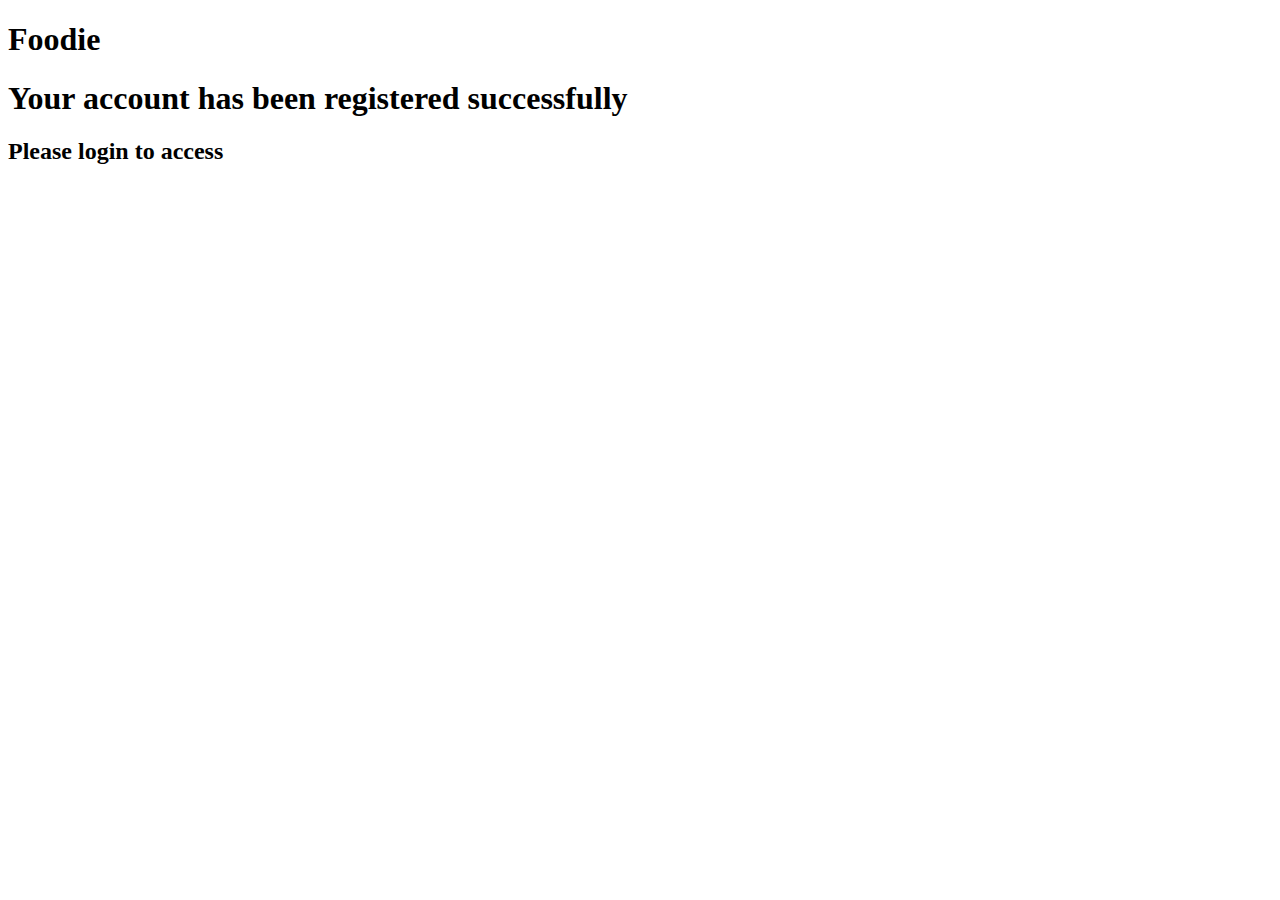
<file: HTML/HTML/Project 1/after new reg.html>
<!DOCTYPE html>
<html>
    <head>
        <title>Registered</title>
    </head>
    
    <body>
        <div class="header">
            <h1>Foodie</h1>
        </div>
        <div>
        <h1>Your account has been registered successfully</h1>
        <h2>Please login to access</h2>
        </div>
    </body>

</html>
</file>
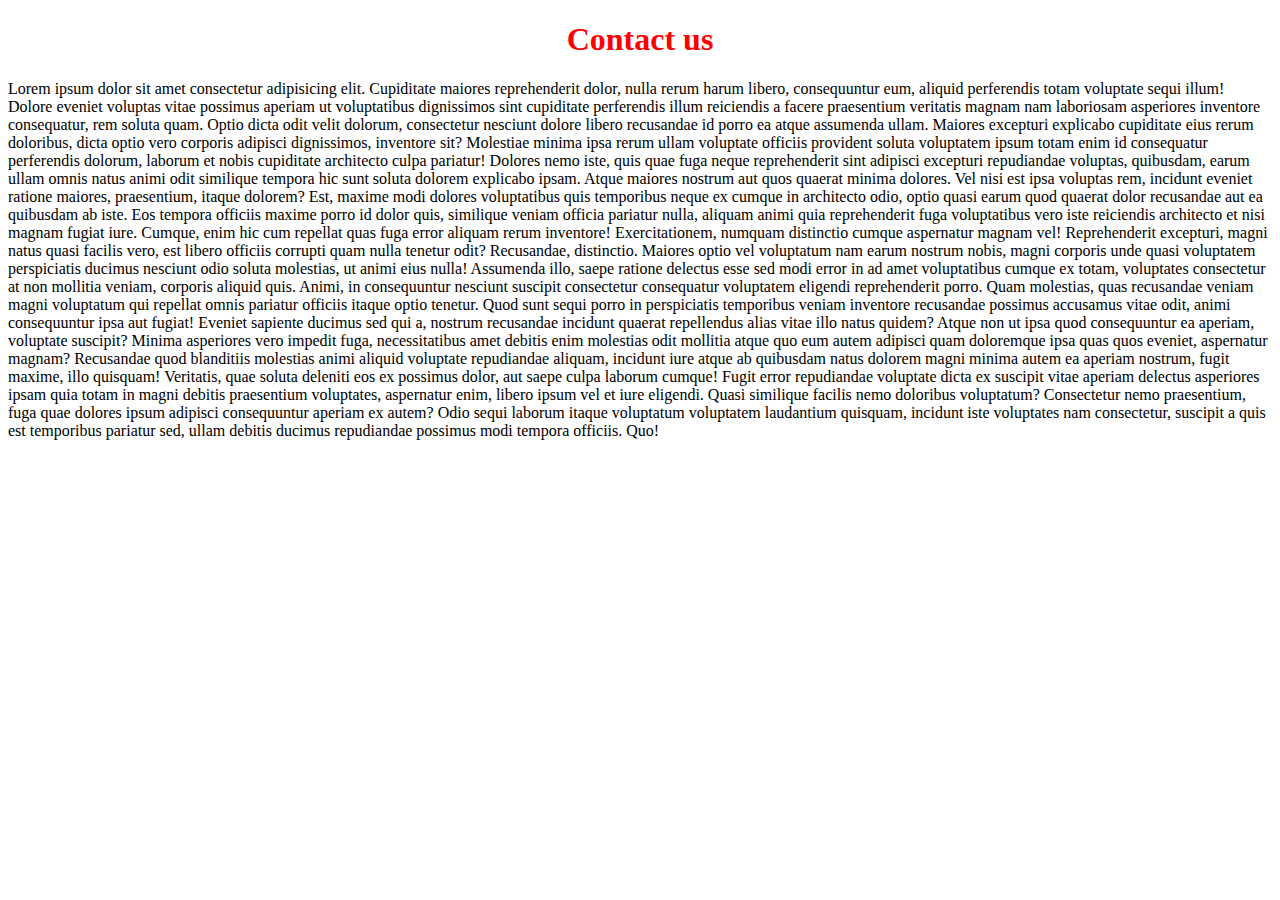
<file: HTML/HTML/Project 1/contact.html>
<!DOCTYPE html>
<html>
    <head>
        <title>Contact</title>
    </head>
    <body>
        <center>
            <h1 style="color: red;">Contact us</h1>
        </center>
        <p>Lorem ipsum dolor sit amet consectetur adipisicing elit. Cupiditate maiores reprehenderit dolor, nulla rerum harum libero, consequuntur eum, aliquid perferendis totam voluptate sequi illum! Dolore eveniet voluptas vitae possimus aperiam ut voluptatibus dignissimos sint cupiditate perferendis illum reiciendis a facere praesentium veritatis magnam nam laboriosam asperiores inventore consequatur, rem soluta quam. Optio dicta odit velit dolorum, consectetur nesciunt dolore libero recusandae id porro ea atque assumenda ullam. Maiores excepturi explicabo cupiditate eius rerum doloribus, dicta optio vero corporis adipisci dignissimos, inventore sit? Molestiae minima ipsa rerum ullam voluptate officiis provident soluta voluptatem ipsum totam enim id consequatur perferendis dolorum, laborum et nobis cupiditate architecto culpa pariatur! Dolores nemo iste, quis quae fuga neque reprehenderit sint adipisci excepturi repudiandae voluptas, quibusdam, earum ullam omnis natus animi odit similique tempora hic sunt soluta dolorem explicabo ipsam. Atque maiores nostrum aut quos quaerat minima dolores. Vel nisi est ipsa voluptas rem, incidunt eveniet ratione maiores, praesentium, itaque dolorem? Est, maxime modi dolores voluptatibus quis temporibus neque ex cumque in architecto odio, optio quasi earum quod quaerat dolor recusandae aut ea quibusdam ab iste. Eos tempora officiis maxime porro id dolor quis, similique veniam officia pariatur nulla, aliquam animi quia reprehenderit fuga voluptatibus vero iste reiciendis architecto et nisi magnam fugiat iure. Cumque, enim hic cum repellat quas fuga error aliquam rerum inventore! Exercitationem, numquam distinctio cumque aspernatur magnam vel! Reprehenderit excepturi, magni natus quasi facilis vero, est libero officiis corrupti quam nulla tenetur odit? Recusandae, distinctio. Maiores optio vel voluptatum nam earum nostrum nobis, magni corporis unde quasi voluptatem perspiciatis ducimus nesciunt odio soluta molestias, ut animi eius nulla! Assumenda illo, saepe ratione delectus esse sed modi error in ad amet voluptatibus cumque ex totam, voluptates consectetur at non mollitia veniam, corporis aliquid quis. Animi, in consequuntur nesciunt suscipit consectetur consequatur voluptatem eligendi reprehenderit porro. Quam molestias, quas recusandae veniam magni voluptatum qui repellat omnis pariatur officiis itaque optio tenetur. Quod sunt sequi porro in perspiciatis temporibus veniam inventore recusandae possimus accusamus vitae odit, animi consequuntur ipsa aut fugiat! Eveniet sapiente ducimus sed qui a, nostrum recusandae incidunt quaerat repellendus alias vitae illo natus quidem? Atque non ut ipsa quod consequuntur ea aperiam, voluptate suscipit? Minima asperiores vero impedit fuga, necessitatibus amet debitis enim molestias odit mollitia atque quo eum autem adipisci quam doloremque ipsa quas quos eveniet, aspernatur magnam? Recusandae quod blanditiis molestias animi aliquid voluptate repudiandae aliquam, incidunt iure atque ab quibusdam natus dolorem magni minima autem ea aperiam nostrum, fugit maxime, illo quisquam! Veritatis, quae soluta deleniti eos ex possimus dolor, aut saepe culpa laborum cumque! Fugit error repudiandae voluptate dicta ex suscipit vitae aperiam delectus asperiores ipsam quia totam in magni debitis praesentium voluptates, aspernatur enim, libero ipsum vel et iure eligendi. Quasi similique facilis nemo doloribus voluptatum? Consectetur nemo praesentium, fuga quae dolores ipsum adipisci consequuntur aperiam ex autem? Odio sequi laborum itaque voluptatum voluptatem laudantium quisquam, incidunt iste voluptates nam consectetur, suscipit a quis est temporibus pariatur sed, ullam debitis ducimus repudiandae possimus modi tempora officiis. Quo!</p>
    </body>
</html>
</file>
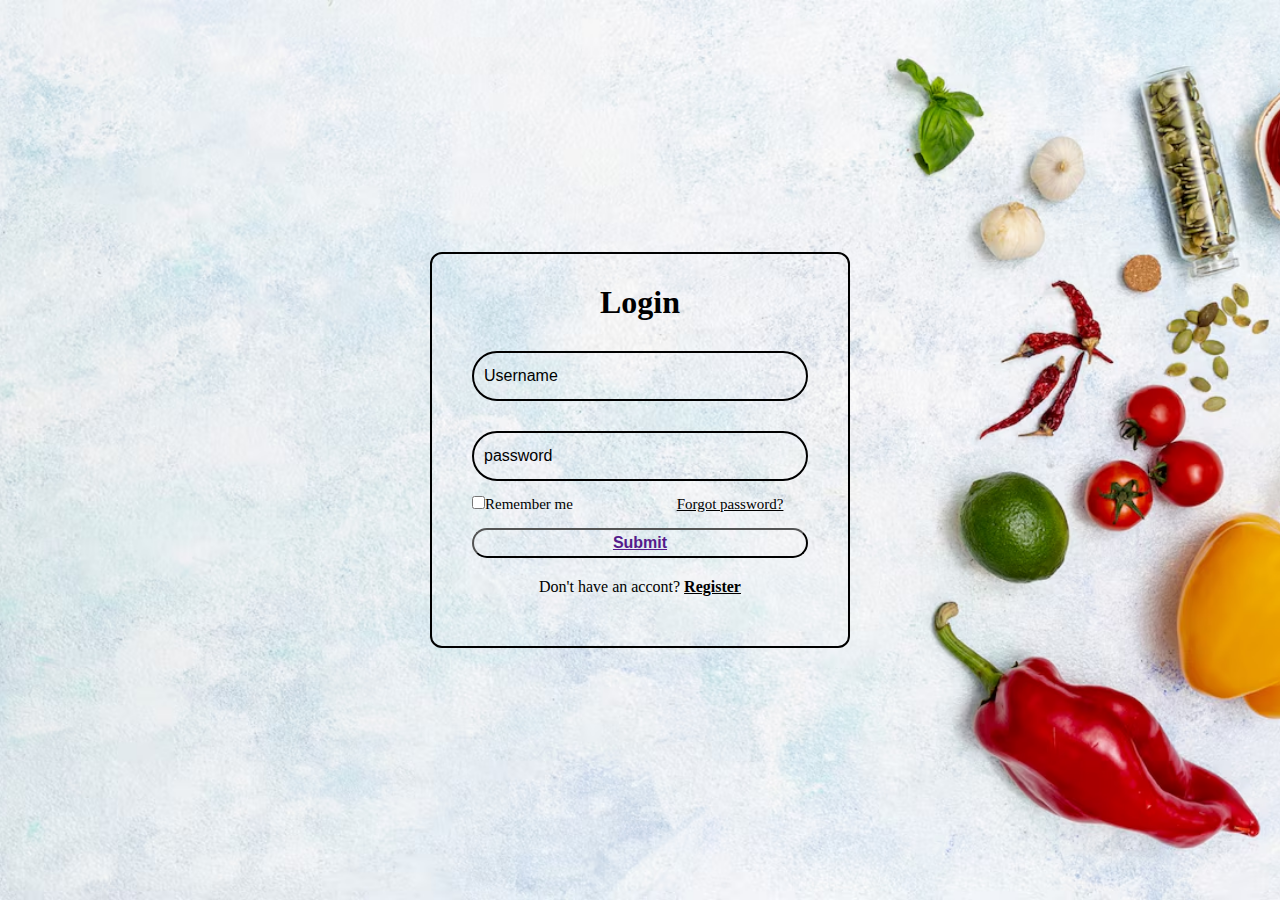
<file: HTML/HTML/Project 1/login.html>
<!DOCTYPE html>
<html>
    <head>
        <title>
            Login page
        </title>
        <link rel="stylesheet" href="style.css">
    </head>
    <body>
        <div class="login">
            <form>
                <h1>Login</h1>
                <div class="loginbox">
                    <input type="text" placeholder="Username" required>
                </div>
                <div class="loginbox">
                    <input type="password" placeholder="password" required>
                </div>
                <div class="box2">
                    <label>
                        <input type="checkbox">Remember me
                        <a href="">Forgot password?</a>
                    </label>
                </div>
                <button type="submit" class="sub"><a href="">Submit</a></button>
                <div class="register">
                    <p>Don't have an accont? <a href="new register.html">Register</a></p>
                </div>
            </form>
        </div>
    </body>
</html>
</file>
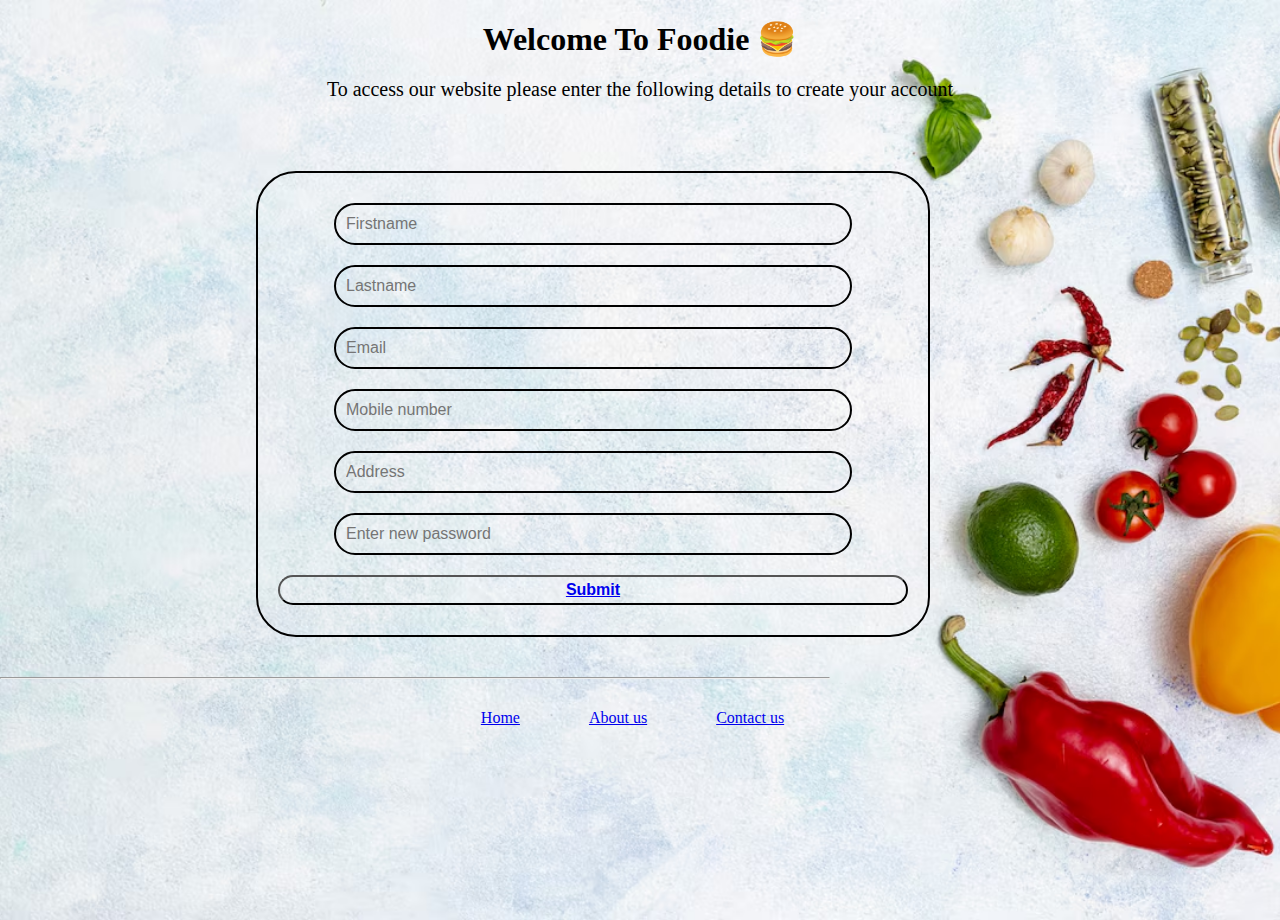
<file: HTML/HTML/Project 1/new register.html>
<!DOCTYPE html>
<html>
    <head>
        <title>
            Register
        </title>
        <link rel="stylesheet" href="style1.css">
    </head>
    <body>
        <div class="header">
            <h1>Welcome To Foodie 🍔</h1>
            <p>To access our website please enter the following details to create your account</p>
        </div>
        <div class="reg">
            <div class="f">
            <input type="text" placeholder="Firstname" required>
            </div>
            <div class="l">
            <input type="text" placeholder="Lastname" required>
            </div>
            <div class="e">
            <input type="email" placeholder="Email" required>
            </div>
            <div class="p">
            <input type="number" placeholder="Mobile number" required>
            </div>
            <div class="a">
            <input type="address" placeholder="Address" required>
            </div>
            <div class="pas">
            <input type="password" placeholder="Enter new password" required>
            </div>
            <button type="submit" class="btn"><a href="login.html">Submit</a></button>
        </div>
        <hr>
        <div class="footer">
            <ul>
                <li> <a href="login.html">Home</a> </li>
                <li><a href="About.html">About us</a> </li>
                <li><a href="contact.html">Contact us</a></li>
            </ul>
        </div>
    </body>
</html>
</file>
<file: HTML/HTML/css/style.css>
*{
    
    margin: 0px;
    padding: opx;
}
nav{
    background-color: black;
    color: white;
    padding: 15px;
}
ul,li,h1{
    display: inline-block;

}
ul{
    margin-left: 60%;
}
li{
    color: gray;
    cursor: pointer;
}
li:hover{
    color: white;
}
input{
    width: 60%;
    padding: 15px;
}
.searchbar{
    padding: 30px;
    text-align: center;
}
.box{
    display: inline-block;
    border: 2px;
    border-color: black;
    border-style: solid;
    width: 220px;
    cursor: pointer;
}
.box:hover{
    background-color: black;
    color: white;
}
.Product{
    text-align: center;
    
}
.about{
    text-align: center;
    margin-top: 20px;
    padding: 30px;
}
.Contact{
    background-color: black;
    color: white;
    margin-top: 20px;
}
.para{
    color: gray;
    margin-top: 50px;
}
</file>
<file: HTML/HTML/Project 1/style.css>
*{
    margin: 0px;
    padding: 0px;
    box-sizing: border-box;
}
body{
    display: flex;
    justify-content: center;
    align-items: center;
    min-height: 100vh;
    background: url(food.png);
    background-size: cover;
    background-position: center;
}
.header h1{
    text-align: left;
    
}
.login{
    width: 420px;
    background: transparent;
    border-style: solid;
    border-width: 2px;
    border-color: black;
    color: black;
    border-radius: 12px;
    padding: 30px 40px;
}
.login h1{
    font-size: 32px;
    text-align: center;
}
.login .loginbox{
    width: 100%;
    height: 50px;
    margin: 30px 0;
}
.loginbox input{
    width: 100%;
    height: 100%;
    background: transparent;
    border: 2px;
    border-color: black;
    border-width: 2px;
    border-style: solid;
    border-radius: 40px;
    color: black;
    font-size: 16px;
    padding-left: 10px;
    margin-right: 10px;
}
.loginbox input::placeholder{
    color:black;
}
.login .box2{
    display: flex;
    justify-content: space-between;
    font-size: 15px;
    margin: -15px 0 15px;
}
.box2 lable input{
    color: black;
    margin-right: 3px;
}
.box2 a{
    color: black;
    padding-left: 100px;
}
.box2 a:hover{
    color: blue;
    text-decoration: underline;
}
.login .sub{
    width: 100%;
    height: 30px;
    background: transparent;
    border-radius: 30px;
    cursor: pointer;
    font-size: 16px;
    color: white;
    font-weight: 600;
}
.login .register{
    color:black;
    text-align: center;
    margin-top: 20px;
    margin-bottom: 20px;
}
.register p a {
    color: black;
    text-decoration: underline;
    font-weight: 600;
}
</file>
<file: HTML/HTML/Project 1/style1.css>
*{
    margin: 0px;
    padding: 0px;
}
body{
    min-height: 100vh;
    background: url(food.png);
    background-size: cover;
    background-position: center;
}
.header h1{
    display: flex;
    margin-top: 20px;
    margin-bottom: 20px;
    justify-content: center;
}
.header p{
    display: flex;
    justify-content: center;
    font-size: 20px;
    font-weight: 500;
}
.reg{
    display: inline-block;
    min-width: 70vh;
    justify-content: center;
    text-align: center;
    align-items: center;
    margin-right: 40%;
    padding-right: 100px;
    height: 100%;
    margin-top: 70px;
    margin-left: 20%;
    padding: 20px;
    font-size: 16px;
    border-width: 2px;
    border-style: solid;
    border-color: black;
    border-radius: 40px;
}
.f input{
    width: 80%;
    height: 100%;
    background: transparent;
    border: 2px;
    color: black;
    border-color: black;
    border-width: 2px;
    border-style: solid;
    border-radius: 40px;
    color: black;
    margin: 10px 10px 10px 10px;
    font-size: 16px;
    padding: 10px 0px 10px 10px;
}

.l input{
    width: 80%;
    height: 100%;
    background: transparent;
    border: 2px;
    border-color:black;
    border-width: 2px;
    border-style: solid;
    border-radius: 40px;
    margin: 10px 10px 10px 10px;
    font-size: 16px;
    padding: 10px 0px 10px 10px;
}
.e input{
    width: 80%;
    height: 100%;
    background: transparent;
    border: 2px;
    border-color: black;
    border-width: 2px;
    border-style: solid;
    border-radius: 40px;
    color: black;
    font-size: 16px;
    margin: 10px 10px 10px 10px;
    padding: 10px 0px 10px 10px;
}
.p input{
    width: 80%;
    height: 100%;
    background: transparent;
    border: 2px;
    border-color: black;
    border-width: 2px;
    border-style: solid;
    border-radius: 40px;
    color: black;
    font-size: 16px;
    margin: 10px 10px 10px 10px;
    padding: 10px 0px 10px 10px;
}
.a input{
    width: 80%;
    height: 100%;
    background: transparent;
    border: 2px;
    border-color: black;
    border-width: 2px;
    border-style: solid;
    border-radius: 40px;
    color: black;
    font-size: 16px;
    margin: 10px 10px 10px 10px;
    padding: 10px 0px 10px 10px;
}
.pas input{
    width: 80%;
    height: 100%;
    background: transparent;
    border: 2px;
    border-color: black;
    border-width: 2px;
    border-style: solid;
    border-radius: 40px;
    color: black;
    font-size: 16px;
    margin: 10px 10px 10px 10px;
    padding: 10px 0px 10px 10px;
}
.reg .btn{
    width: 100%;
    height: 30px;
    background: transparent;
    border-radius: 30px;
    cursor: pointer;
    font-size: 16px;
    color: black;
    font-weight: 600;
    margin: 10px 0px 10px;
}
.footer{
    display: flex;
    justify-content: center;
    align-items: center;
    text-align: center;
}
hr{
    margin-bottom: 10px;
    margin-top: 40px;
    margin-right: 450px;
}
ul li{
    display:inline-block;
    margin-top: 20px;
    margin-right: 40px;
    margin-left: 20px;
    padding-left: 5px;
    justify-content: center;
    align-items: center;
    text-align: center;
    cursor: pointer;
}
</file>
